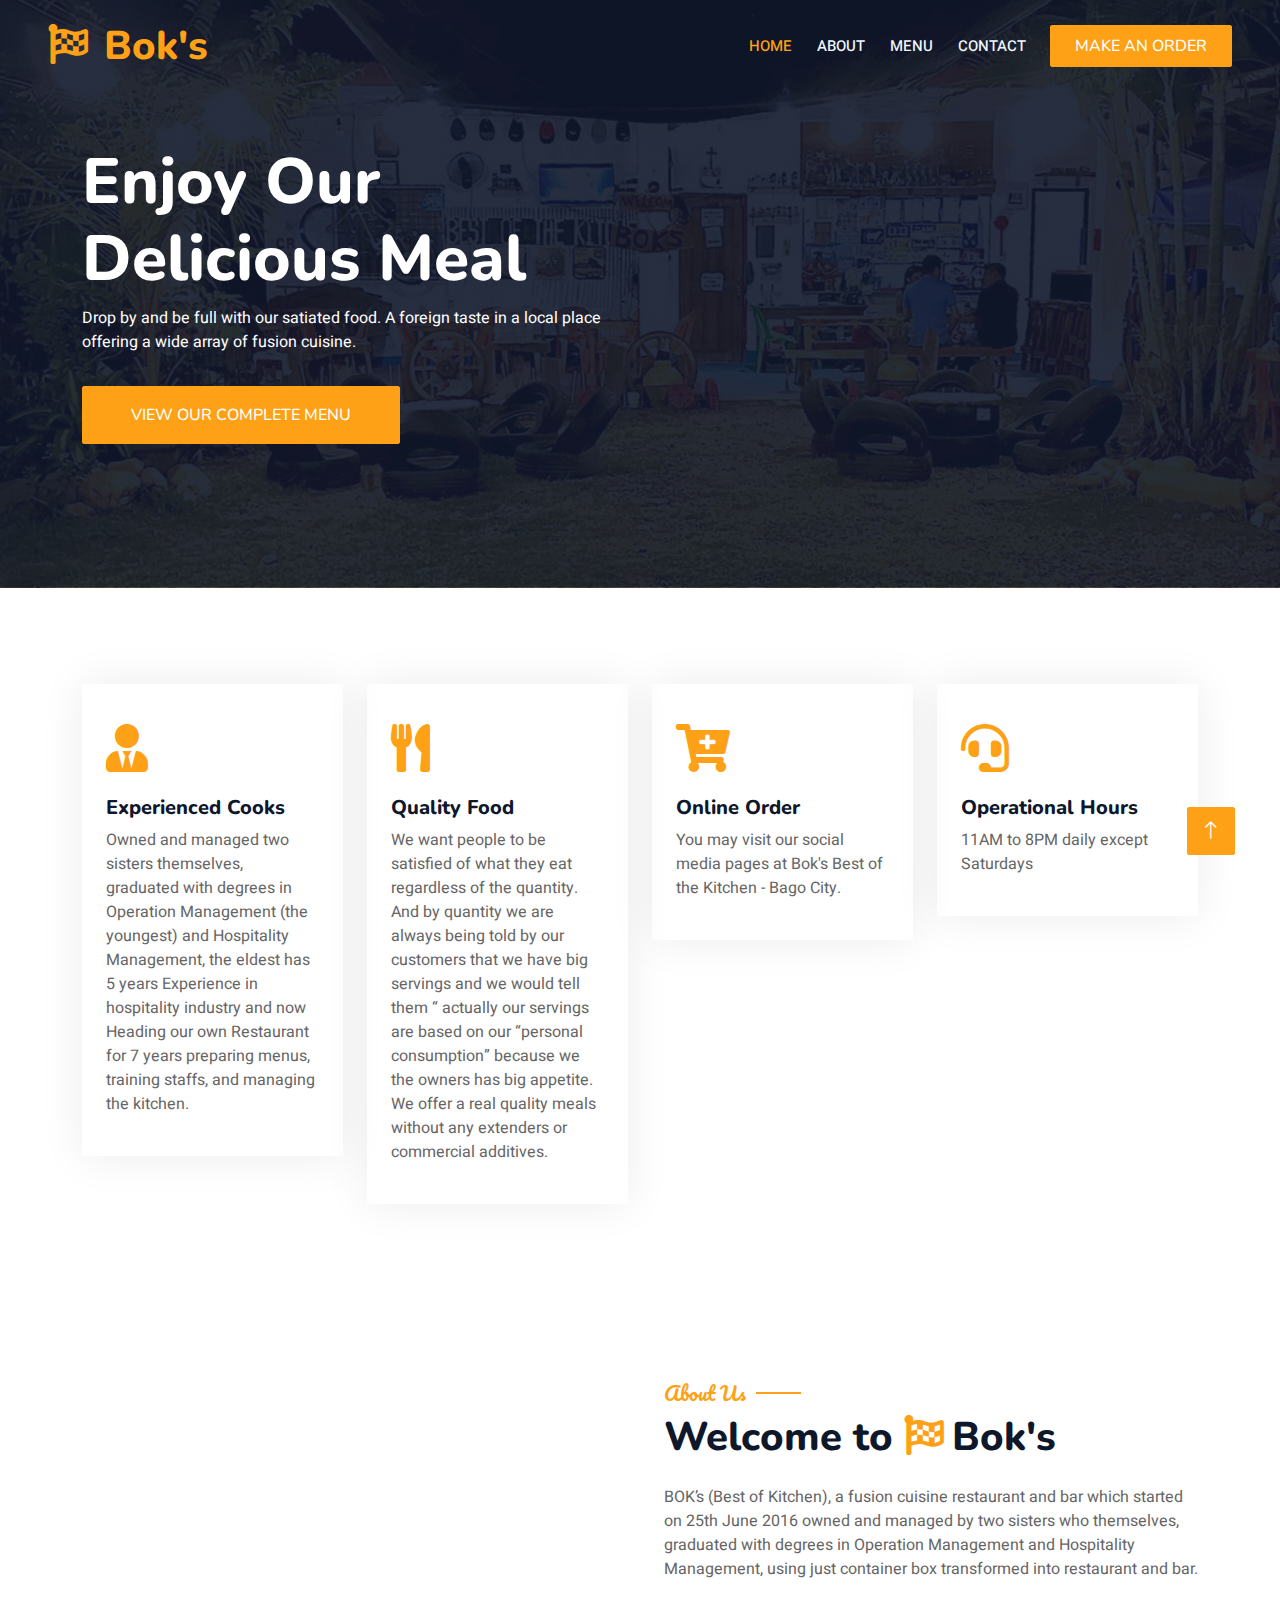
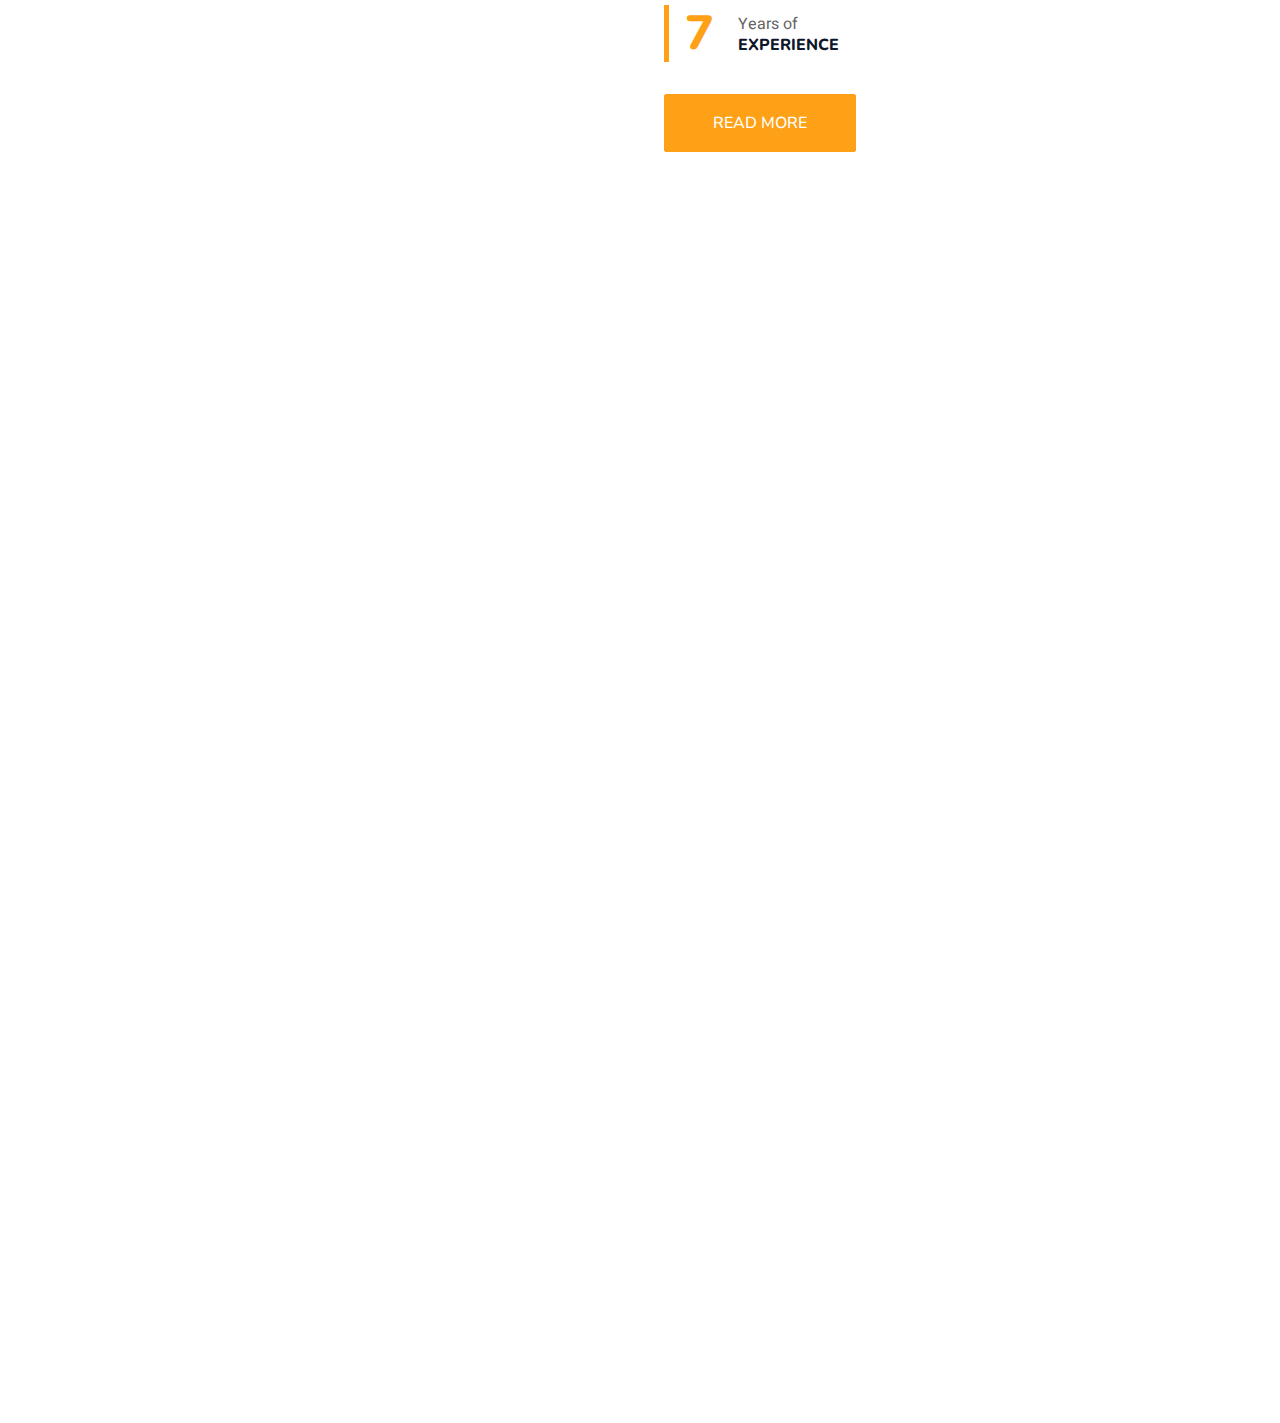
<file: index.html>
<!DOCTYPE html>
<html lang="en">

<head>
    <meta charset="utf-8">
    <title>Bok's - Best of the Kitchen Fusion Cuisine</title>
    <meta content="width=device-width, initial-scale=1.0" name="viewport">
    <meta content="" name="keywords">
    <meta content="" name="description">

    <!-- Favicon -->
    <link href="img/favicon.ico" rel="icon">

    <!-- Google Web Fonts -->
    <link rel="preconnect" href="https://fonts.googleapis.com">
    <link rel="preconnect" href="https://fonts.gstatic.com" crossorigin>
    <link href="https://fonts.googleapis.com/css2?family=Heebo:wght@400;500;600&family=Nunito:wght@600;700;800&family=Pacifico&display=swap" rel="stylesheet">

    <!-- Icon Font Stylesheet -->
    <link href="https://cdnjs.cloudflare.com/ajax/libs/font-awesome/5.10.0/css/all.min.css" rel="stylesheet">
    <link href="https://cdn.jsdelivr.net/npm/bootstrap-icons@1.4.1/font/bootstrap-icons.css" rel="stylesheet">

    <!-- Libraries Stylesheet -->
    <link href="lib/animate/animate.min.css" rel="stylesheet">
    <link href="lib/owlcarousel/assets/owl.carousel.min.css" rel="stylesheet">
    <link href="lib/tempusdominus/css/tempusdominus-bootstrap-4.min.css" rel="stylesheet" />

    <!-- Customized Bootstrap Stylesheet -->
    <link href="css/bootstrap.min.css" rel="stylesheet">

    <!-- Template Stylesheet -->
    <link href="css/style.css" rel="stylesheet">
</head>

<body>
    <div class="container-xxl bg-white p-0">
        <!-- Spinner Start -->
        <div id="spinner" class="show bg-white position-fixed translate-middle w-100 vh-100 top-50 start-50 d-flex align-items-center justify-content-center">
            <div class="spinner-border text-primary" style="width: 3rem; height: 3rem;" role="status">
                <span class="sr-only">Loading...</span>
            </div>
        </div>
        <!-- Spinner End -->

        <!-- Navbar & Hero Start -->
        <div class="container-xxl position-relative p-0">
            <nav class="navbar navbar-expand-lg navbar-dark bg-dark px-4 px-lg-5 py-3 py-lg-0">
                <a href="index.html" class="navbar-brand p-0">
                    <h1 class="text-primary m-0"><i class="fa fa-flag-checkered me-3"></i>Bok's</h1>
                    <!-- <img src="img/logo.png" alt="Logo"> -->
                </a>
                <button class="navbar-toggler" type="button" data-bs-toggle="collapse" data-bs-target="#navbarCollapse">
                    <span class="fa fa-bars"></span>
                </button>
                <div class="collapse navbar-collapse" id="navbarCollapse">
                    <div class="navbar-nav ms-auto py-0 pe-4">
                        <a href="index.html" class="nav-item nav-link active">Home</a>
                        <a href="about.html" class="nav-item nav-link">About</a>
                        <a href="menu.html" class="nav-item nav-link">Menu</a>
                        <a href="contact.html" class="nav-item nav-link">Contact</a>
                    </div>
                    <a href="booking.html" class="btn btn-primary py-2 px-4">Make an Order</a>
                </div>
            </nav>

            <div class="container-xxl py-5 bg-dark hero-header mb-5">
                <div class="container my-5 py-5">
                    <div class="row align-items-center g-5">
                        <div class="col-lg-6 text-center text-lg-start">
                            <h1 class="display-3 text-white animated slideInLeft">Enjoy Our<br>Delicious Meal</h1>
                            <p class="text-white animated slideInLeft mb-4 pb-2">Drop by and be full with our satiated food. A foreign taste in a local place offering a wide array of fusion cuisine.</p>
                            <a href="menu.html" class="btn btn-primary py-sm-3 px-sm-5 me-3 animated slideInLeft">View Our Complete Menu</a>
                        </div>
                        <!-- <div class="col-lg-6 text-center text-lg-end overflow-hidden">
                            <img class="img-fluid" src="img/hero.png" alt="">
                        </div> -->
                    </div>
                </div>
            </div>
        </div>
        <!-- Navbar & Hero End -->


        <!-- Service Start -->
        <div class="container-xxl py-5">
            <div class="container">
                <div class="row g-4">
                    <div class="col-lg-3 col-sm-6 wow fadeInUp" data-wow-delay="0.1s">
                        <div class="service-item rounded pt-3">
                            <div class="p-4">
                                <i class="fa fa-3x fa-user-tie text-primary mb-4"></i>
                                <h5>Experienced Cooks</h5>
                                <p>Owned and managed two sisters themselves, graduated with degrees in Operation Management (the youngest) and Hospitality Management, the eldest has 5 years Experience in hospitality industry and now Heading our own Restaurant for 7 years preparing menus, training staffs, and managing the kitchen.</p>
                            </div>
                        </div>
                    </div>
                    <div class="col-lg-3 col-sm-6 wow fadeInUp" data-wow-delay="0.3s">
                        <div class="service-item rounded pt-3">
                            <div class="p-4">
                                <i class="fa fa-3x fa-utensils text-primary mb-4"></i>
                                <h5>Quality Food</h5>
                                <p>We want people to be satisfied of what they eat regardless of the quantity. And by quantity we are always being told by our customers that we have big servings and we would tell them “ actually our servings are based on our “personal consumption” because we the owners has big appetite. We offer a real quality meals without any extenders or commercial additives.</p>
                            </div>
                        </div>
                    </div>
                    <div class="col-lg-3 col-sm-6 wow fadeInUp" data-wow-delay="0.5s">
                        <div class="service-item rounded pt-3">
                            <div class="p-4">
                                <i class="fa fa-3x fa-cart-plus text-primary mb-4"></i>
                                <h5>Online Order</h5>
                                <p>You may visit our social media pages at Bok's Best of the Kitchen - Bago City.</p>
                            </div>
                        </div>
                    </div>
                    <div class="col-lg-3 col-sm-6 wow fadeInUp" data-wow-delay="0.7s">
                        <div class="service-item rounded pt-3">
                            <div class="p-4">
                                <i class="fa fa-3x fa-headset text-primary mb-4"></i>
                                <h5>Operational Hours</h5>
                                <p>11AM to 8PM daily except Saturdays</p>
                            </div>
                        </div>
                    </div>
                </div>
            </div>
        </div>
        <!-- Service End -->


        <!-- About Start -->
        <div class="container-xxl py-5">
            <div class="container">
                <div class="row g-5 align-items-center">
                    <div class="col-lg-6">
                        <div class="row g-3">
                            <div class="col-6 text-start">
                                <img class="img-fluid rounded w-100 wow zoomIn" data-wow-delay="0.1s" src="img/boks-about-1.jpg">
                            </div>
                            <div class="col-6 text-start">
                                <img class="img-fluid rounded w-75 wow zoomIn" data-wow-delay="0.3s" src="img/boks-about-2.jpg" style="margin-top: 25%;">
                            </div>
                            <div class="col-6 text-end">
                                <img class="img-fluid rounded w-75 wow zoomIn" data-wow-delay="0.5s" src="img/boks-about-3.jpg">
                            </div>
                            <div class="col-6 text-end">
                                <img class="img-fluid rounded w-100 wow zoomIn" data-wow-delay="0.7s" src="img/boks-about-4.jpg">
                            </div>
                        </div>
                    </div>
                    <div class="col-lg-6">
                        <h5 class="section-title ff-secondary text-start text-primary fw-normal">About Us</h5>
                        <h1 class="mb-4">Welcome to <i class="fa fa-flag-checkered text-primary me-2"></i>Bok's</h1>
                        <p class="mb-4">BOK’s (Best of Kitchen), a fusion cuisine restaurant and bar which started on 25th June 2016 owned and managed by two sisters who themselves, graduated with degrees in Operation Management and Hospitality Management, using just container box transformed into restaurant and bar.</p>
                        <div class="row g-4 mb-4">
                            <div class="col-sm-6">
                                <div class="d-flex align-items-center border-start border-5 border-primary px-3">
                                    <h1 class="flex-shrink-0 display-5 text-primary mb-0" data-toggle="counter-up">7</h1>
                                    <div class="ps-4">
                                        <p class="mb-0">Years of</p>
                                        <h6 class="text-uppercase mb-0">Experience</h6>
                                    </div>
                                </div>
                            </div>
                            <!-- <div class="col-sm-6">
                                <div class="d-flex align-items-center border-start border-5 border-primary px-3">
                                    <h1 class="flex-shrink-0 display-5 text-primary mb-0" data-toggle="counter-up">50</h1>
                                    <div class="ps-4">
                                        <p class="mb-0">Popular</p>
                                        <h6 class="text-uppercase mb-0">Experienced Cooks</h6>
                                    </div>
                                </div>
                            </div> -->
                        </div>
                        <a class="btn btn-primary py-3 px-5 mt-2" href="about.html">Read More</a>
                    </div>
                </div>
            </div>
        </div>
        <!-- About End -->


        <!-- Menu Start -->
        
        <!-- Menu End -->


        <!-- Reservation Start -->
        
        <!-- Reservation Start -->


        <!-- Team Start -->
        
        <!-- Team End -->


        <!-- Testimonial Start -->
        <div class="container-xxl py-5 wow fadeInUp" data-wow-delay="0.1s">
            <div class="container">
                <div class="text-center">
                    <h5 class="section-title ff-secondary text-center text-primary fw-normal">Testimonial</h5>
                    <h1 class="mb-5">Our Customers Say!!!</h1>
                </div>
                <div class="owl-carousel testimonial-carousel">
                    <div class="testimonial-item bg-transparent border rounded p-4">
                        <i class="fa fa-quote-left fa-2x text-primary mb-3"></i>
                        <p>Best tasting food around the city. Price and serving ate comparable to most cafes and restaurants but they have better service and cozier place. Nice and friendly staff and overall comfortable to dine or stay at. Must-try is their rosemary chicken or backribs serving!</p>
                        <!-- <div class="d-flex align-items-center">
                            <img class="img-fluid flex-shrink-0 rounded-circle" src="img/testimonial-1.jpg" style="width: 50px; height: 50px;">
                            <div class="ps-3">
                                <h5 class="mb-1">Jade Bryan Jardinico</h5>
                                <small>Local Guide</small>
                            </div>
                        </div> -->
                    </div>
                    <div class="testimonial-item bg-transparent border rounded p-4">
                        <i class="fa fa-quote-left fa-2x text-primary mb-3"></i>
                        <p>really living up to its name "THE BEST OF THE KITCHEN FUSION CUISINE" in bago city - THE BEST! a must-visit and must-try dining place 👍👍👍HIGHLY RECOMMENDED!</p>
                        <!-- <div class="d-flex align-items-center">
                            <img class="img-fluid flex-shrink-0 rounded-circle" src="img/testimonial-2.jpg" style="width: 50px; height: 50px;">
                            <div class="ps-3">
                                <h5 class="mb-1">Edwin Villegas de Nicolas</h5>
                                <small>Local Guide</small>
                            </div>
                        </div> -->
                    </div>
                    <div class="testimonial-item bg-transparent border rounded p-4">
                        <i class="fa fa-quote-left fa-2x text-primary mb-3"></i>
                        <p>Cozy atmosphere.</p>
                        <!-- <div class="d-flex align-items-center">
                            <img class="img-fluid flex-shrink-0 rounded-circle" src="img/testimonial-3.jpg" style="width: 50px; height: 50px;">
                            <div class="ps-3">
                                <h5 class="mb-1">Mad Cow</h5>
                                <small>Local Guide</small>
                            </div>
                        </div> -->
                    </div>
                    <div class="testimonial-item bg-transparent border rounded p-4">
                        <i class="fa fa-quote-left fa-2x text-primary mb-3"></i>
                        <p>They make good quality food and their customers service is great. I highly recommend you try their food if you are ever around Bago City!</p>
                        <!-- <div class="d-flex align-items-center">
                            <img class="img-fluid flex-shrink-0 rounded-circle" src="img/testimonial-4.jpg" style="width: 50px; height: 50px;">
                            <div class="ps-3">
                                <h5 class="mb-1">Keren Legaspi</h5>
                                <small>Profession</small>
                            </div>
                        </div> -->
                    </div>
                </div>
            </div>
        </div>
        <!-- Testimonial End -->
        

        <!-- Footer Start -->
        <div class="container-fluid bg-dark text-light footer pt-5 mt-5 wow fadeIn" data-wow-delay="0.1s">
            <div class="container py-5">
                <div class="row g-5">
                    <div class="col-lg-3 col-md-6">
                        <h4 class="section-title ff-secondary text-start text-primary fw-normal mb-4">Links</h4>
                        <a class="btn btn-link" href="about.html">About Us</a>
                        <a class="btn btn-link" href="contact.html">Contact Us</a>
                    </div>
                    <div class="col-lg-3 col-md-6">
                        <h4 class="section-title ff-secondary text-start text-primary fw-normal mb-4">Contact</h4>
                        <p class="mb-2"><i class="fa fa-map-marker-alt me-3"></i>Sta. Catalina Subdivision. Ph. 3, Brgy, Bago City, Negros Occidental</p>
                        <p class="mb-2"><i class="fa fa-phone-alt me-3"></i>0917 310 1033</p>
                        <p class="mb-2"><i class="fa fa-envelope me-3"></i>boksbestofthekitchenbagocity19@gmail.com</p>
                        <div class="d-flex pt-2">
                            <!-- <a class="btn btn-outline-light btn-social" href=""><i class="fab fa-twitter"></i></a> -->
                            <a class="btn btn-outline-light btn-social" href="https://www.facebook.com/boksbestofthekitchenbagocity?mibextid=LQQJ4d"><i class="fab fa-facebook-f"></i></a>
                            <!-- <a class="btn btn-outline-light btn-social" href=""><i class="fab fa-youtube"></i></a> -->
                            <!-- <a class="btn btn-outline-light btn-social" href=""><i class="fab fa-linkedin-in"></i></a> -->
                            <a class="btn btn-outline-light btn-social" href="https://www.instagram.com/boksbestofthekitchenbagocity19/"><i class="fab fa-instagram"></i></a>
                        </div>
                    </div>
                    <div class="col-lg-3 col-md-6">
                        <h4 class="section-title ff-secondary text-start text-primary fw-normal mb-4">Opening</h4>
                        <h5 class="text-light fw-normal">Daily except Saturdays</h5>
                        <p>11AM - 8PM</p>
                        <h5 class="text-light fw-normal">Saturday</h5>
                        <p>Closed</p>
                    </div>
                    <!-- <div class="col-lg-3 col-md-6">
                        <h4 class="section-title ff-secondary text-start text-primary fw-normal mb-4">Newsletter</h4>
                        <p>Dolor amet sit justo amet elitr clita ipsum elitr est.</p>
                        <div class="position-relative mx-auto" style="max-width: 400px;">
                            <input class="form-control border-primary w-100 py-3 ps-4 pe-5" type="text" placeholder="Your email">
                            <button type="button" class="btn btn-primary py-2 position-absolute top-0 end-0 mt-2 me-2">SignUp</button>
                        </div>
                    </div> -->
                </div>
            </div>
            <div class="container">
                <div class="copyright">
                    <div class="row">
                        <div class="col-md-6 text-center text-md-start mb-3 mb-md-0">
                            &copy; <a class="border-bottom" href="#">Bok's - Best of the Kitchen Fusion Cuisine</a>, All Right Reserved. 
							
							<!--/*** This template is free as long as you keep the footer author’s credit link/attribution link/backlink. If you'd like to use the template without the footer author’s credit link/attribution link/backlink, you can purchase the Credit Removal License from "https://htmlcodex.com/credit-removal". Thank you for your support. ***/-->
							Designed By <a class="border-bottom" href="https://htmlcodex.com">HTML Codex</a><br><br>
                            Distributed By <a class="border-bottom" href="https://themewagon.com" target="_blank">ThemeWagon</a>
                        </div>
                        <!-- <div class="col-md-6 text-center text-md-end">
                            <div class="footer-menu">
                                <a href="">Home</a>
                                <a href="">Cookies</a>
                                <a href="">Help</a>
                                <a href="">FQAs</a>
                            </div>
                        </div> -->
                    </div>
                </div>
            </div>
        </div>
        <!-- Footer End -->


        <!-- Back to Top -->
        <a href="#" class="btn btn-lg btn-primary btn-lg-square back-to-top"><i class="bi bi-arrow-up"></i></a>
    </div>

    <!-- JavaScript Libraries -->
    <script src="https://code.jquery.com/jquery-3.4.1.min.js"></script>
    <script src="https://cdn.jsdelivr.net/npm/bootstrap@5.0.0/dist/js/bootstrap.bundle.min.js"></script>
    <script src="lib/wow/wow.min.js"></script>
    <script src="lib/easing/easing.min.js"></script>
    <script src="lib/waypoints/waypoints.min.js"></script>
    <script src="lib/counterup/counterup.min.js"></script>
    <script src="lib/owlcarousel/owl.carousel.min.js"></script>
    <script src="lib/tempusdominus/js/moment.min.js"></script>
    <script src="lib/tempusdominus/js/moment-timezone.min.js"></script>
    <script src="lib/tempusdominus/js/tempusdominus-bootstrap-4.min.js"></script>

    <!-- Template Javascript -->
    <script src="js/main.js"></script>
</body>

</html>
</file>
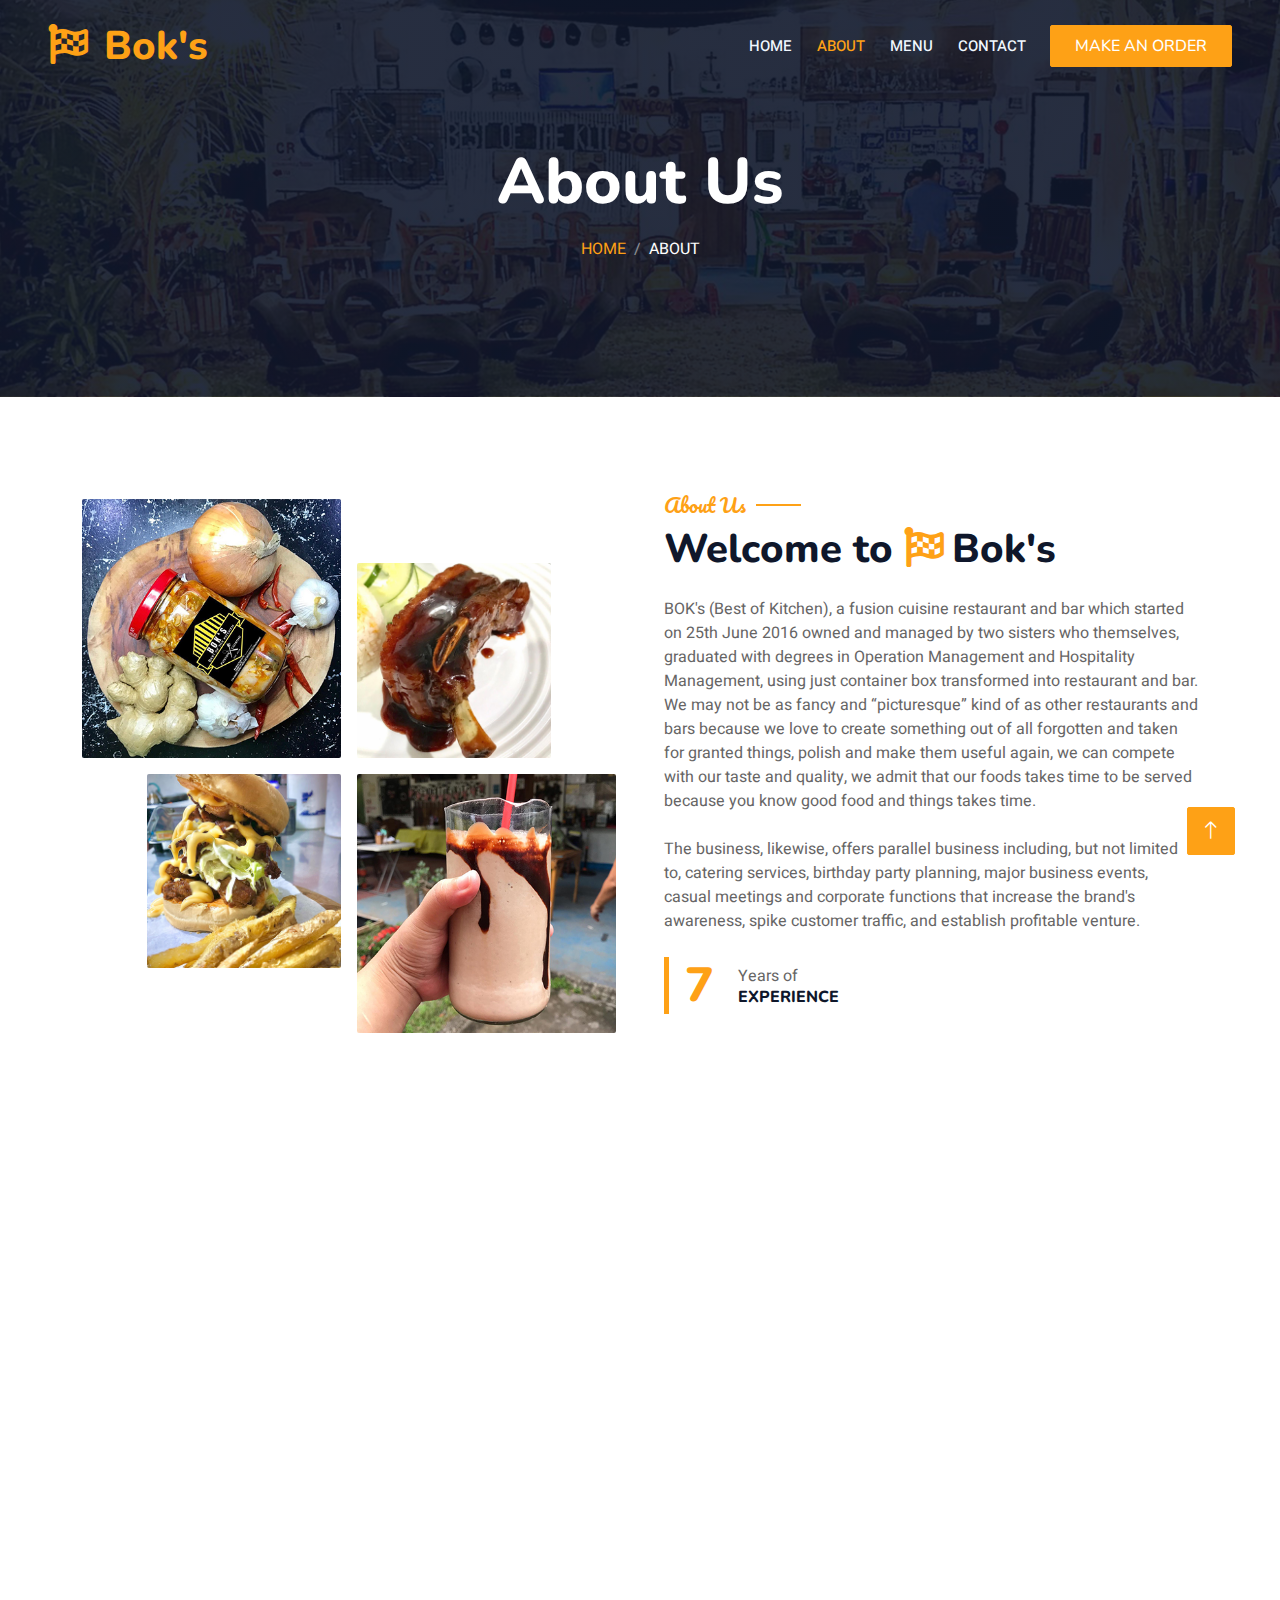
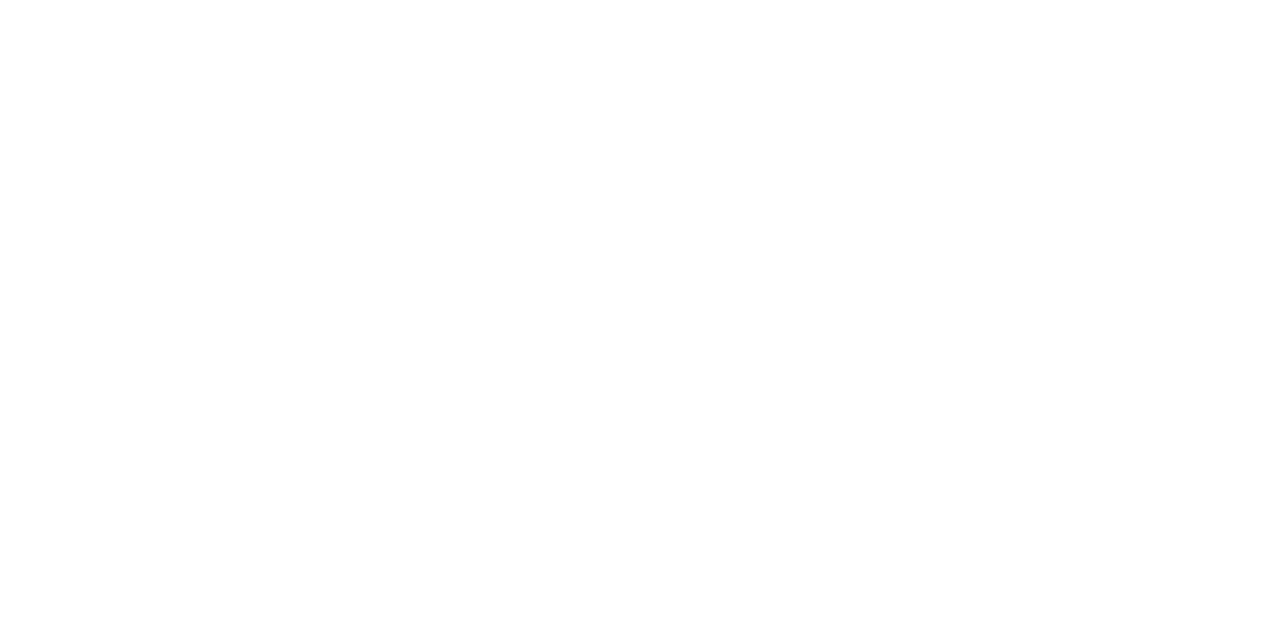
<file: about.html>
<!DOCTYPE html>
<html lang="en">

<head>
    <meta charset="utf-8">
    <title>Bok's - Best of the Kitchen Fusion Cuisine</title>
    <meta content="width=device-width, initial-scale=1.0" name="viewport">
    <meta content="" name="keywords">
    <meta content="" name="description">

    <!-- Favicon -->
    <link href="img/favicon.ico" rel="icon">

    <!-- Google Web Fonts -->
    <link rel="preconnect" href="https://fonts.googleapis.com">
    <link rel="preconnect" href="https://fonts.gstatic.com" crossorigin>
    <link href="https://fonts.googleapis.com/css2?family=Heebo:wght@400;500;600&family=Nunito:wght@600;700;800&family=Pacifico&display=swap" rel="stylesheet">

    <!-- Icon Font Stylesheet -->
    <link href="https://cdnjs.cloudflare.com/ajax/libs/font-awesome/5.10.0/css/all.min.css" rel="stylesheet">
    <link href="https://cdn.jsdelivr.net/npm/bootstrap-icons@1.4.1/font/bootstrap-icons.css" rel="stylesheet">

    <!-- Libraries Stylesheet -->
    <link href="lib/animate/animate.min.css" rel="stylesheet">
    <link href="lib/owlcarousel/assets/owl.carousel.min.css" rel="stylesheet">
    <link href="lib/tempusdominus/css/tempusdominus-bootstrap-4.min.css" rel="stylesheet" />

    <!-- Customized Bootstrap Stylesheet -->
    <link href="css/bootstrap.min.css" rel="stylesheet">

    <!-- Template Stylesheet -->
    <link href="css/style.css" rel="stylesheet">
</head>

<body>
    <div class="container-xxl bg-white p-0">
        <!-- Spinner Start -->
        <div id="spinner" class="show bg-white position-fixed translate-middle w-100 vh-100 top-50 start-50 d-flex align-items-center justify-content-center">
            <div class="spinner-border text-primary" style="width: 3rem; height: 3rem;" role="status">
                <span class="sr-only">Loading...</span>
            </div>
        </div>
        <!-- Spinner End -->


        <!-- Navbar & Hero Start -->
        <div class="container-xxl position-relative p-0">
            <nav class="navbar navbar-expand-lg navbar-dark bg-dark px-4 px-lg-5 py-3 py-lg-0">
                <a href="index.html" class="navbar-brand p-0">
                    <h1 class="text-primary m-0"><i class="fa fa-flag-checkered me-3"></i>Bok's</h1>
                    <!-- <img src="img/logo.png" alt="Logo"> -->
                </a>
                <button class="navbar-toggler" type="button" data-bs-toggle="collapse" data-bs-target="#navbarCollapse">
                    <span class="fa fa-bars"></span>
                </button>
                <div class="collapse navbar-collapse" id="navbarCollapse">
                    <div class="navbar-nav ms-auto py-0 pe-4">
                        <a href="index.html" class="nav-item nav-link">Home</a>
                        <a href="about.html" class="nav-item nav-link active">About</a>
                        <a href="menu.html" class="nav-item nav-link">Menu</a>
                        <a href="contact.html" class="nav-item nav-link">Contact</a>
                    </div>
                    <a href="booking.html" class="btn btn-primary py-2 px-4">Make an Order</a>
                </div>
            </nav>

            <div class="container-xxl py-5 bg-dark hero-header mb-5">
                <div class="container text-center my-5 pt-5 pb-4">
                    <h1 class="display-3 text-white mb-3 animated slideInDown">About Us</h1>
                    <nav aria-label="breadcrumb">
                        <ol class="breadcrumb justify-content-center text-uppercase">
                            <li class="breadcrumb-item"><a href="index.html">Home</a></li>
                            <!-- <li class="breadcrumb-item"><a href="#">Pages</a></li> -->
                            <li class="breadcrumb-item text-white active" aria-current="page">About</li>
                        </ol>
                    </nav>
                </div>
            </div>
        </div>
        <!-- Navbar & Hero End -->


        <!-- About Start -->
        <div class="container-xxl py-5">
            <div class="container">
                <div class="row g-5 align-items-center">
                    <div class="col-lg-6">
                        <div class="row g-3">
                            <div class="col-6 text-start">
                                <img class="img-fluid rounded w-100 wow zoomIn" data-wow-delay="0.1s" src="img/boks-about-4.jpg">
                            </div>
                            <div class="col-6 text-start">
                                <img class="img-fluid rounded w-75 wow zoomIn" data-wow-delay="0.3s" src="img/boks-about-3.jpg" style="margin-top: 25%;">
                            </div>
                            <div class="col-6 text-end">
                                <img class="img-fluid rounded w-75 wow zoomIn" data-wow-delay="0.5s" src="img/boks-about-1.jpg">
                            </div>
                            <div class="col-6 text-end">
                                <img class="img-fluid rounded w-100 wow zoomIn" data-wow-delay="0.7s" src="img/boks-about-2.jpg">
                            </div>
                        </div>
                    </div>
                    <div class="col-lg-6">
                        <h5 class="section-title ff-secondary text-start text-primary fw-normal">About Us</h5>
                        <h1 class="mb-4">Welcome to <i class="fa fa-flag-checkered text-primary me-2"></i>Bok's</h1>
                        <p class="mb-4">BOK's (Best of Kitchen), a fusion cuisine restaurant and bar which started on
                            25th June 2016 owned and managed by two sisters who themselves, graduated with
                            degrees in Operation Management and Hospitality Management, using just container box
                            transformed into restaurant and bar. We may not be as fancy and “picturesque” kind of
                            as other restaurants and bars because we love to create something out of all forgotten
                            and taken for granted things, polish and make them useful again, we can compete with
                            our taste and quality, we admit that our foods takes time to be served because you know
                            good food and things takes time.</p>
                        <p class="mb-4">The business, likewise, offers parallel business including, but not limited to, catering
                            services, birthday party planning, major business events, casual meetings and corporate
                            functions that increase the brand's awareness, spike customer traffic, and establish
                            profitable venture.</p>
                        <div class="row g-4 mb-4">
                            <div class="col-sm-6">
                                <div class="d-flex align-items-center border-start border-5 border-primary px-3">
                                    <h1 class="flex-shrink-0 display-5 text-primary mb-0" data-toggle="counter-up">7</h1>
                                    <div class="ps-4">
                                        <p class="mb-0">Years of</p>
                                        <h6 class="text-uppercase mb-0">Experience</h6>
                                    </div>
                                </div>
                            </div>
                            <!-- <div class="col-sm-6">
                                <div class="d-flex align-items-center border-start border-5 border-primary px-3">
                                    <h1 class="flex-shrink-0 display-5 text-primary mb-0" data-toggle="counter-up">50</h1>
                                    <div class="ps-4">
                                        <p class="mb-0">Popular</p>
                                        <h6 class="text-uppercase mb-0">Master Chefs</h6>
                                    </div>
                                </div>
                            </div> -->
                        </div>
                    </div>
                </div>
            </div>
        </div>
        <!-- About End -->


        <!-- Team Start -->
        <div class="container-xxl pt-5 pb-3">
            <div class="container">
                <div class="text-center wow fadeInUp" data-wow-delay="0.1s">
                    <h5 class="section-title ff-secondary text-center text-primary fw-normal">Team Members</h5>
                    <h1 class="mb-5">Our Experienced Cooks</h1>
                </div>
                <div class="row g-4">
                    <div class="col-lg-3 col-md-6 wow fadeInUp" data-wow-delay="0.1s">
                        <div class="team-item text-center rounded overflow-hidden">
                            <div class="rounded-circle overflow-hidden m-4">
                                <img class="img-fluid" src="img/boks-team-1.jpg" alt="">
                            </div>
                            <h5 class="mb-0">Jennifer Lorraine</h5>
                            <small>Owner/Cook</small>
                            <div class="d-flex justify-content-center mt-3">
                                <a class="btn btn-square btn-primary mx-1" href="https://www.facebook.com/lorraine.hechanova"><i class="fab fa-facebook-f"></i></a>
                                <!-- <a class="btn btn-square btn-primary mx-1" href=""><i class="fab fa-twitter"></i></a>
                                <a class="btn btn-square btn-primary mx-1" href=""><i class="fab fa-instagram"></i></a> -->
                            </div>
                        </div>
                    </div>
                    <div class="col-lg-3 col-md-6 wow fadeInUp" data-wow-delay="0.3s">
                        <div class="team-item text-center rounded overflow-hidden">
                            <div class="rounded-circle overflow-hidden m-4">
                                <img class="img-fluid" src="img/boks-team-2.jpg" alt="">
                            </div>
                            <h5 class="mb-0">Tracy Kate</h5>
                            <small>Owner/Cook</small>
                            <div class="d-flex justify-content-center mt-3">
                                <a class="btn btn-square btn-primary mx-1" href="https://www.facebook.com/traxeekate"><i class="fab fa-facebook-f"></i></a>
                                <!-- <a class="btn btn-square btn-primary mx-1" href=""><i class="fab fa-twitter"></i></a>
                                <a class="btn btn-square btn-primary mx-1" href=""><i class="fab fa-instagram"></i></a> -->
                            </div>
                        </div>
                    </div>
                </div>
            </div>
        </div>
        <!-- Team End -->
        

        <!-- Footer Start -->
        <div class="container-fluid bg-dark text-light footer pt-5 mt-5 wow fadeIn" data-wow-delay="0.1s">
            <div class="container py-5">
                <div class="row g-5">
                    <div class="col-lg-3 col-md-6">
                        <h4 class="section-title ff-secondary text-start text-primary fw-normal mb-4">Links</h4>
                        <a class="btn btn-link" href="about.html">About Us</a>
                        <a class="btn btn-link" href="contact.html">Contact Us</a>
                    </div>
                    <div class="col-lg-3 col-md-6">
                        <h4 class="section-title ff-secondary text-start text-primary fw-normal mb-4">Contact</h4>
                        <p class="mb-2"><i class="fa fa-map-marker-alt me-3"></i>Sta. Catalina Subdivision. Ph. 3, Brgy, Bago City, Negros Occidental</p>
                        <p class="mb-2"><i class="fa fa-phone-alt me-3"></i>0917 310 1033</p>
                        <p class="mb-2"><i class="fa fa-envelope me-3"></i>boksbestofthekitchenbagocity19@gmail.com</p>
                        <div class="d-flex pt-2">
                            <!-- <a class="btn btn-outline-light btn-social" href=""><i class="fab fa-twitter"></i></a> -->
                            <a class="btn btn-outline-light btn-social" href="https://www.facebook.com/boksbestofthekitchenbagocity?mibextid=LQQJ4d"><i class="fab fa-facebook-f"></i></a>
                            <!-- <a class="btn btn-outline-light btn-social" href=""><i class="fab fa-youtube"></i></a> -->
                            <!-- <a class="btn btn-outline-light btn-social" href=""><i class="fab fa-linkedin-in"></i></a> -->
                            <a class="btn btn-outline-light btn-social" href="https://www.instagram.com/boksbestofthekitchenbagocity19/"><i class="fab fa-instagram"></i></a>
                        </div>
                    </div>
                    <div class="col-lg-3 col-md-6">
                        <h4 class="section-title ff-secondary text-start text-primary fw-normal mb-4">Opening</h4>
                        <h5 class="text-light fw-normal">Daily except Saturdays</h5>
                        <p>11AM - 8PM</p>
                        <h5 class="text-light fw-normal">Saturday</h5>
                        <p>Closed</p>
                    </div>
                    <!-- <div class="col-lg-3 col-md-6">
                        <h4 class="section-title ff-secondary text-start text-primary fw-normal mb-4">Newsletter</h4>
                        <p>Dolor amet sit justo amet elitr clita ipsum elitr est.</p>
                        <div class="position-relative mx-auto" style="max-width: 400px;">
                            <input class="form-control border-primary w-100 py-3 ps-4 pe-5" type="text" placeholder="Your email">
                            <button type="button" class="btn btn-primary py-2 position-absolute top-0 end-0 mt-2 me-2">SignUp</button>
                        </div>
                    </div> -->
                </div>
            </div>
            <div class="container">
                <div class="copyright">
                    <div class="row">
                        <div class="col-md-6 text-center text-md-start mb-3 mb-md-0">
                            &copy; <a class="border-bottom" href="#">Bok's - Best of the Kitchen Fusion Cuisine</a>, All Right Reserved. 
							
							<!--/*** This template is free as long as you keep the footer author’s credit link/attribution link/backlink. If you'd like to use the template without the footer author’s credit link/attribution link/backlink, you can purchase the Credit Removal License from "https://htmlcodex.com/credit-removal". Thank you for your support. ***/-->
							Designed By <a class="border-bottom" href="https://htmlcodex.com">HTML Codex</a><br><br>
                            Distributed By <a class="border-bottom" href="https://themewagon.com" target="_blank">ThemeWagon</a>
                        </div>
                        <!-- <div class="col-md-6 text-center text-md-end">
                            <div class="footer-menu">
                                <a href="">Home</a>
                                <a href="">Cookies</a>
                                <a href="">Help</a>
                                <a href="">FQAs</a>
                            </div>
                        </div> -->
                    </div>
                </div>
            </div>
        </div>
        <!-- Footer End -->


        <!-- Back to Top -->
        <a href="#" class="btn btn-lg btn-primary btn-lg-square back-to-top"><i class="bi bi-arrow-up"></i></a>
    </div>

    <!-- JavaScript Libraries -->
    <script src="https://code.jquery.com/jquery-3.4.1.min.js"></script>
    <script src="https://cdn.jsdelivr.net/npm/bootstrap@5.0.0/dist/js/bootstrap.bundle.min.js"></script>
    <script src="lib/wow/wow.min.js"></script>
    <script src="lib/easing/easing.min.js"></script>
    <script src="lib/waypoints/waypoints.min.js"></script>
    <script src="lib/counterup/counterup.min.js"></script>
    <script src="lib/owlcarousel/owl.carousel.min.js"></script>
    <script src="lib/tempusdominus/js/moment.min.js"></script>
    <script src="lib/tempusdominus/js/moment-timezone.min.js"></script>
    <script src="lib/tempusdominus/js/tempusdominus-bootstrap-4.min.js"></script>

    <!-- Template Javascript -->
    <script src="js/main.js"></script>
</body>

</html>
</file>
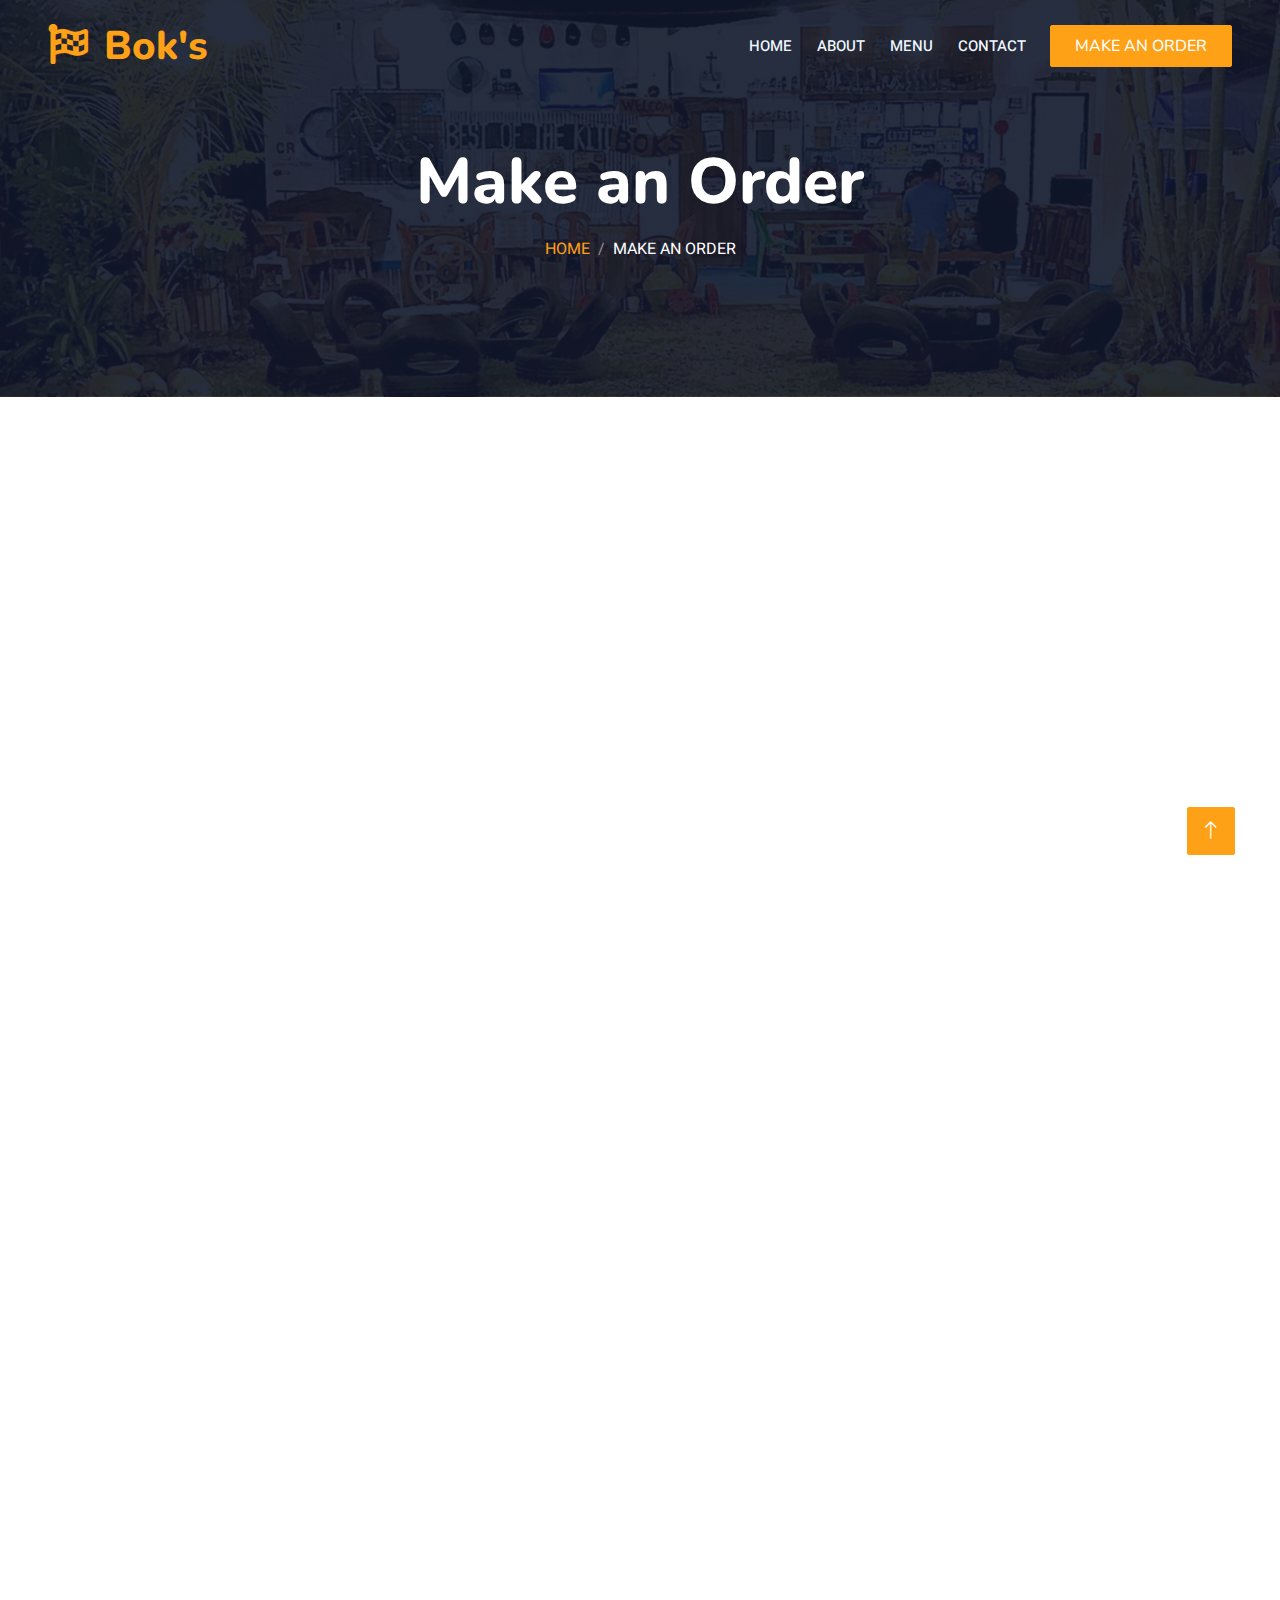
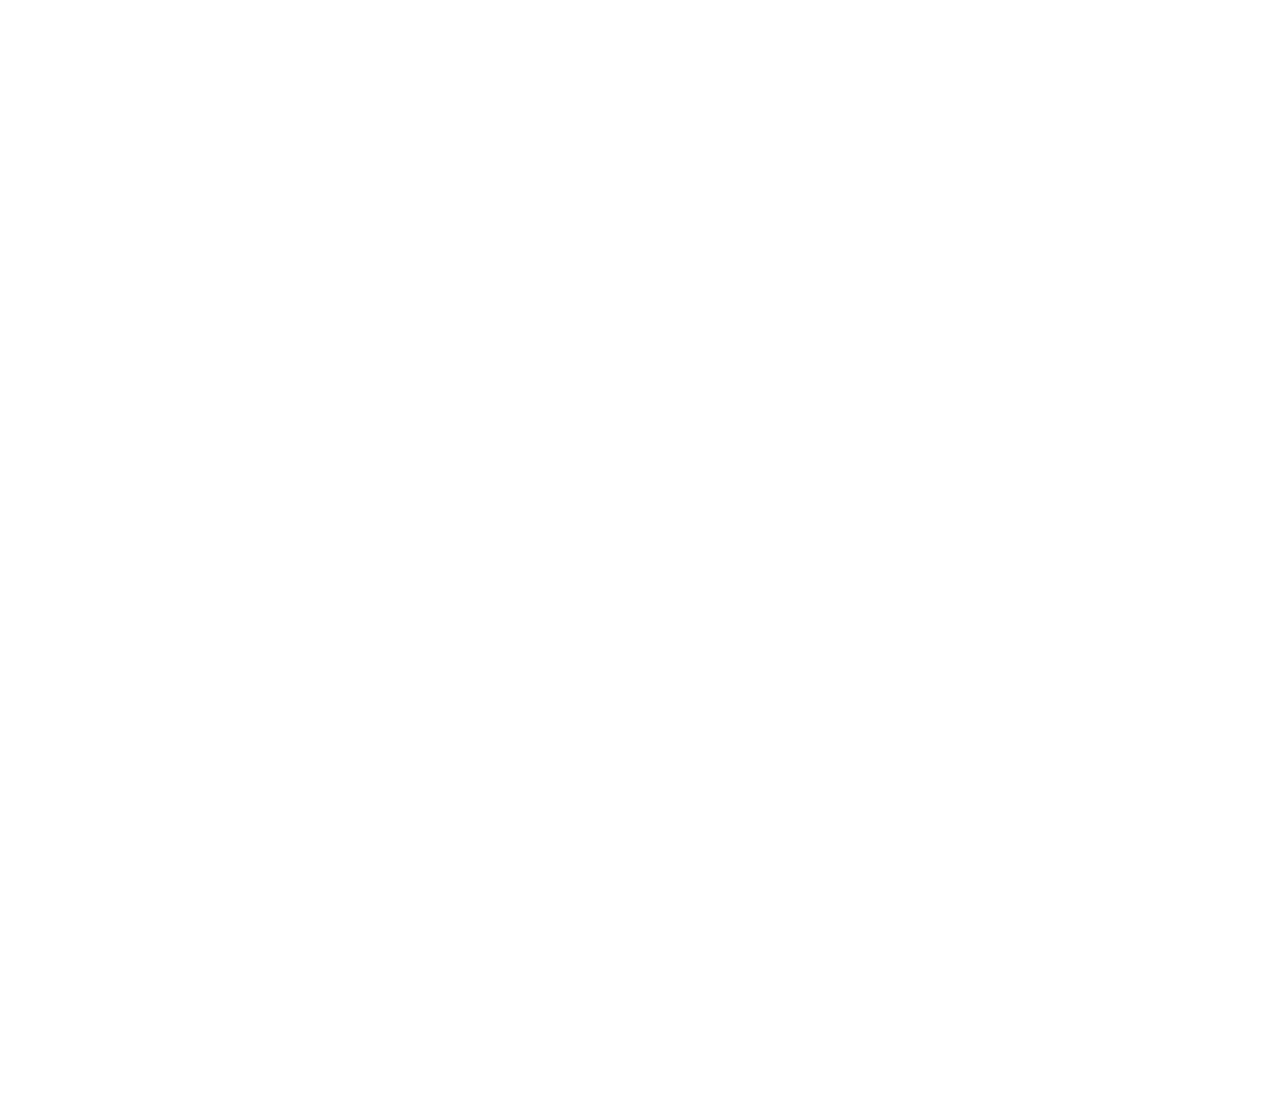
<file: booking.html>
<!DOCTYPE html>
<html lang="en">

<head>
    <meta charset="utf-8">
    <title>Bok's - Best of the Kitchen Fusion Cuisine</title>
    <meta content="width=device-width, initial-scale=1.0" name="viewport">
    <meta content="" name="keywords">
    <meta content="" name="description">

    <!-- Favicon -->
    <link href="img/favicon.ico" rel="icon">

    <!-- Google Web Fonts -->
    <link rel="preconnect" href="https://fonts.googleapis.com">
    <link rel="preconnect" href="https://fonts.gstatic.com" crossorigin>
    <link href="https://fonts.googleapis.com/css2?family=Heebo:wght@400;500;600&family=Nunito:wght@600;700;800&family=Pacifico&display=swap" rel="stylesheet">

    <!-- Icon Font Stylesheet -->
    <link href="https://cdnjs.cloudflare.com/ajax/libs/font-awesome/5.10.0/css/all.min.css" rel="stylesheet">
    <link href="https://cdn.jsdelivr.net/npm/bootstrap-icons@1.4.1/font/bootstrap-icons.css" rel="stylesheet">

    <!-- Libraries Stylesheet -->
    <link href="lib/animate/animate.min.css" rel="stylesheet">
    <link href="lib/owlcarousel/assets/owl.carousel.min.css" rel="stylesheet">
    <link href="lib/tempusdominus/css/tempusdominus-bootstrap-4.min.css" rel="stylesheet" />

    <!-- Customized Bootstrap Stylesheet -->
    <link href="css/bootstrap.min.css" rel="stylesheet">

    <!-- Template Stylesheet -->
    <link href="css/style.css" rel="stylesheet">
</head>

<body>
    <div class="container-xxl bg-white p-0">
        <!-- Spinner Start -->
        <div id="spinner" class="show bg-white position-fixed translate-middle w-100 vh-100 top-50 start-50 d-flex align-items-center justify-content-center">
            <div class="spinner-border text-primary" style="width: 3rem; height: 3rem;" role="status">
                <span class="sr-only">Loading...</span>
            </div>
        </div>
        <!-- Spinner End -->


        <!-- Navbar & Hero Start -->
        <div class="container-xxl position-relative p-0">
            <nav class="navbar navbar-expand-lg navbar-dark bg-dark px-4 px-lg-5 py-3 py-lg-0">
                <a href="index.html" class="navbar-brand p-0">
                    <h1 class="text-primary m-0"><i class="fa fa-flag-checkered me-3"></i>Bok's</h1>
                    <!-- <img src="img/logo.png" alt="Logo"> -->
                </a>
                <button class="navbar-toggler" type="button" data-bs-toggle="collapse" data-bs-target="#navbarCollapse">
                    <span class="fa fa-bars"></span>
                </button>
                <div class="collapse navbar-collapse" id="navbarCollapse">
                    <div class="navbar-nav ms-auto py-0 pe-4">
                        <a href="index.html" class="nav-item nav-link">Home</a>
                        <a href="about.html" class="nav-item nav-link">About</a>
                        <a href="menu.html" class="nav-item nav-link">Menu</a>
                        <a href="contact.html" class="nav-item nav-link">Contact</a>
                    </div>
                    <a href="booking.html" class="btn btn-primary py-2 px-4">Make an Order</a>
                </div>
            </nav>

            <div class="container-xxl py-5 bg-dark hero-header mb-5">
                <div class="container text-center my-5 pt-5 pb-4">
                    <h1 class="display-3 text-white mb-3 animated slideInDown">Make an Order</h1>
                    <nav aria-label="breadcrumb">
                        <ol class="breadcrumb justify-content-center text-uppercase">
                            <li class="breadcrumb-item"><a href="index.html">Home</a></li>
                            <!-- <li class="breadcrumb-item"><a href="#">Pages</a></li> -->
                            <li class="breadcrumb-item text-white active" aria-current="page">Make an Order</li>
                        </ol>
                    </nav>
                </div>
            </div>
        </div>
        <!-- Navbar & Hero End -->

        <!-- Service Start -->
        <div class="container-xxl py-5">
            <div class="container">
                <div class="row g-4">
                    <iframe src="https://docs.google.com/forms/d/e/1FAIpQLScOnrefdWoyXyHNTKbrZxoqTPQkZdO7he40dKkVUfOeJzWIpA/viewform?embedded=true" width="640" height="1579" frameborder="0" marginheight="0" marginwidth="0">Loading…</iframe>
                </div>
            </div>
        </div>
        <!-- Service End -->

    
        

        <!-- Footer Start -->
        <div class="container-fluid bg-dark text-light footer pt-5 mt-5 wow fadeIn" data-wow-delay="0.1s">
            <div class="container py-5">
                <div class="row g-5">
                    <div class="col-lg-3 col-md-6">
                        <h4 class="section-title ff-secondary text-start text-primary fw-normal mb-4">Links</h4>
                        <a class="btn btn-link" href="about.html">About Us</a>
                        <a class="btn btn-link" href="contact.html">Contact Us</a>
                    </div>
                    <div class="col-lg-3 col-md-6">
                        <h4 class="section-title ff-secondary text-start text-primary fw-normal mb-4">Contact</h4>
                        <p class="mb-2"><i class="fa fa-map-marker-alt me-3"></i>Sta. Catalina Subdivision. Ph. 3, Brgy, Bago City, Negros Occidental</p>
                        <p class="mb-2"><i class="fa fa-phone-alt me-3"></i>0917 310 1033</p>
                        <p class="mb-2"><i class="fa fa-envelope me-3"></i>boksbestofthekitchenbagocity19@gmail.com</p>
                        <div class="d-flex pt-2">
                            <!-- <a class="btn btn-outline-light btn-social" href=""><i class="fab fa-twitter"></i></a> -->
                            <a class="btn btn-outline-light btn-social" href="https://www.facebook.com/boksbestofthekitchenbagocity?mibextid=LQQJ4d"><i class="fab fa-facebook-f"></i></a>
                            <!-- <a class="btn btn-outline-light btn-social" href=""><i class="fab fa-youtube"></i></a> -->
                            <!-- <a class="btn btn-outline-light btn-social" href=""><i class="fab fa-linkedin-in"></i></a> -->
                            <a class="btn btn-outline-light btn-social" href="https://www.instagram.com/boksbestofthekitchenbagocity19/"><i class="fab fa-instagram"></i></a>
                        </div>
                    </div>
                    <div class="col-lg-3 col-md-6">
                        <h4 class="section-title ff-secondary text-start text-primary fw-normal mb-4">Opening</h4>
                        <h5 class="text-light fw-normal">Daily except Saturdays</h5>
                        <p>11AM - 8PM</p>
                        <h5 class="text-light fw-normal">Saturday</h5>
                        <p>Closed</p>
                    </div>
                    <!-- <div class="col-lg-3 col-md-6">
                        <h4 class="section-title ff-secondary text-start text-primary fw-normal mb-4">Newsletter</h4>
                        <p>Dolor amet sit justo amet elitr clita ipsum elitr est.</p>
                        <div class="position-relative mx-auto" style="max-width: 400px;">
                            <input class="form-control border-primary w-100 py-3 ps-4 pe-5" type="text" placeholder="Your email">
                            <button type="button" class="btn btn-primary py-2 position-absolute top-0 end-0 mt-2 me-2">SignUp</button>
                        </div>
                    </div> -->
                </div>
            </div>
            <div class="container">
                <div class="copyright">
                    <div class="row">
                        <div class="col-md-6 text-center text-md-start mb-3 mb-md-0">
                            &copy; <a class="border-bottom" href="#">Bok's - Best of the Kitchen Fusion Cuisine</a>, All Right Reserved. 
							
							<!--/*** This template is free as long as you keep the footer author’s credit link/attribution link/backlink. If you'd like to use the template without the footer author’s credit link/attribution link/backlink, you can purchase the Credit Removal License from "https://htmlcodex.com/credit-removal". Thank you for your support. ***/-->
							Designed By <a class="border-bottom" href="https://htmlcodex.com">HTML Codex</a><br><br>
                            Distributed By <a class="border-bottom" href="https://themewagon.com" target="_blank">ThemeWagon</a>
                        </div>
                        <!-- <div class="col-md-6 text-center text-md-end">
                            <div class="footer-menu">
                                <a href="">Home</a>
                                <a href="">Cookies</a>
                                <a href="">Help</a>
                                <a href="">FQAs</a>
                            </div>
                        </div> -->
                    </div>
                </div>
            </div>
        </div>
        <!-- Footer End -->


        <!-- Back to Top -->
        <a href="#" class="btn btn-lg btn-primary btn-lg-square back-to-top"><i class="bi bi-arrow-up"></i></a>
    </div>

    <!-- JavaScript Libraries -->
    <script src="https://code.jquery.com/jquery-3.4.1.min.js"></script>
    <script src="https://cdn.jsdelivr.net/npm/bootstrap@5.0.0/dist/js/bootstrap.bundle.min.js"></script>
    <script src="lib/wow/wow.min.js"></script>
    <script src="lib/easing/easing.min.js"></script>
    <script src="lib/waypoints/waypoints.min.js"></script>
    <script src="lib/counterup/counterup.min.js"></script>
    <script src="lib/owlcarousel/owl.carousel.min.js"></script>
    <script src="lib/tempusdominus/js/moment.min.js"></script>
    <script src="lib/tempusdominus/js/moment-timezone.min.js"></script>
    <script src="lib/tempusdominus/js/tempusdominus-bootstrap-4.min.js"></script>

    <!-- Template Javascript -->
    <script src="js/main.js"></script>
</body>

</html>
</file>
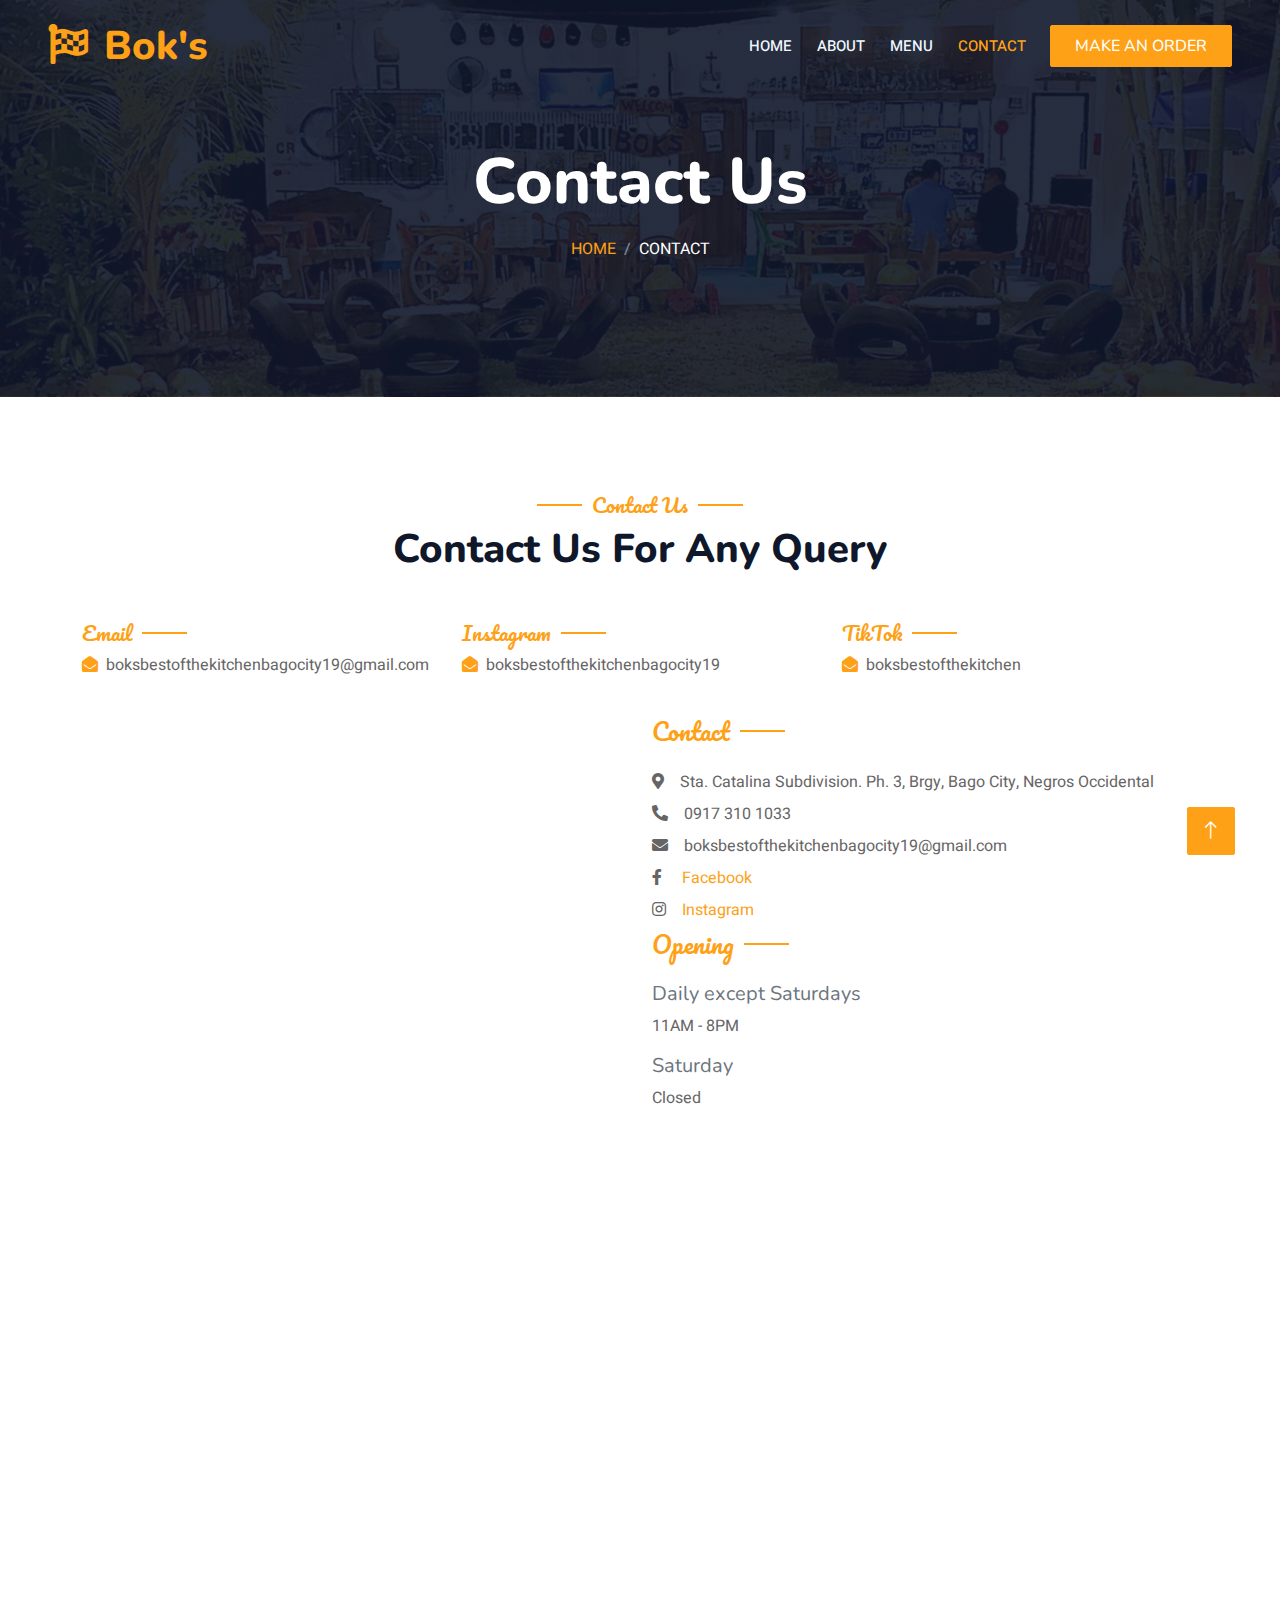
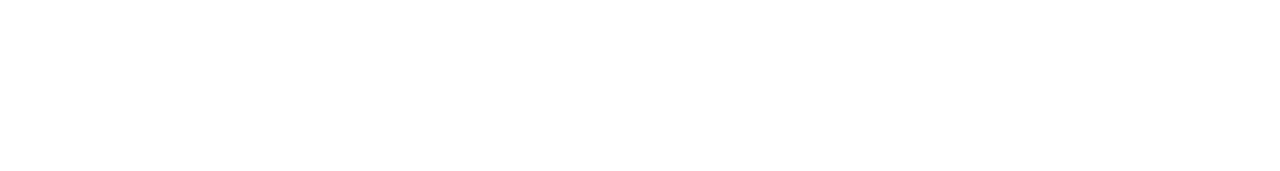
<file: contact.html>
<!DOCTYPE html>
<html lang="en">

<head>
    <meta charset="utf-8">
    <title>Bok's - Best of the Kitchen Fusion Cuisine</title>
    <meta content="width=device-width, initial-scale=1.0" name="viewport">
    <meta content="" name="keywords">
    <meta content="" name="description">

    <!-- Favicon -->
    <link href="img/favicon.ico" rel="icon">

    <!-- Google Web Fonts -->
    <link rel="preconnect" href="https://fonts.googleapis.com">
    <link rel="preconnect" href="https://fonts.gstatic.com" crossorigin>
    <link href="https://fonts.googleapis.com/css2?family=Heebo:wght@400;500;600&family=Nunito:wght@600;700;800&family=Pacifico&display=swap" rel="stylesheet">

    <!-- Icon Font Stylesheet -->
    <link href="https://cdnjs.cloudflare.com/ajax/libs/font-awesome/5.10.0/css/all.min.css" rel="stylesheet">
    <link href="https://cdn.jsdelivr.net/npm/bootstrap-icons@1.4.1/font/bootstrap-icons.css" rel="stylesheet">

    <!-- Libraries Stylesheet -->
    <link href="lib/animate/animate.min.css" rel="stylesheet">
    <link href="lib/owlcarousel/assets/owl.carousel.min.css" rel="stylesheet">
    <link href="lib/tempusdominus/css/tempusdominus-bootstrap-4.min.css" rel="stylesheet" />

    <!-- Customized Bootstrap Stylesheet -->
    <link href="css/bootstrap.min.css" rel="stylesheet">

    <!-- Template Stylesheet -->
    <link href="css/style.css" rel="stylesheet">
</head>

<body>
    <div class="container-xxl bg-white p-0">
        <!-- Spinner Start -->
        <div id="spinner" class="show bg-white position-fixed translate-middle w-100 vh-100 top-50 start-50 d-flex align-items-center justify-content-center">
            <div class="spinner-border text-primary" style="width: 3rem; height: 3rem;" role="status">
                <span class="sr-only">Loading...</span>
            </div>
        </div>
        <!-- Spinner End -->


        <!-- Navbar & Hero Start -->
        <div class="container-xxl position-relative p-0">
            <nav class="navbar navbar-expand-lg navbar-dark bg-dark px-4 px-lg-5 py-3 py-lg-0">
                <a href="index.html" class="navbar-brand p-0">
                    <h1 class="text-primary m-0"><i class="fa fa-flag-checkered me-3"></i>Bok's</h1>
                    <!-- <img src="img/logo.png" alt="Logo"> -->
                </a>
                <button class="navbar-toggler" type="button" data-bs-toggle="collapse" data-bs-target="#navbarCollapse">
                    <span class="fa fa-bars"></span>
                </button>
                <div class="collapse navbar-collapse" id="navbarCollapse">
                    <div class="navbar-nav ms-auto py-0 pe-4">
                        <a href="index.html" class="nav-item nav-link">Home</a>
                        <a href="about.html" class="nav-item nav-link">About</a>
                        <a href="menu.html" class="nav-item nav-link">Menu</a>
                        <a href="contact.html" class="nav-item nav-link active">Contact</a>
                    </div>
                    <a href="booking.html" class="btn btn-primary py-2 px-4">Make an Order</a>
                </div>
            </nav>

            <div class="container-xxl py-5 bg-dark hero-header mb-5">
                <div class="container text-center my-5 pt-5 pb-4">
                    <h1 class="display-3 text-white mb-3 animated slideInDown">Contact Us</h1>
                    <nav aria-label="breadcrumb">
                        <ol class="breadcrumb justify-content-center text-uppercase">
                            <li class="breadcrumb-item"><a href="index.html">Home</a></li>
                            <!-- <li class="breadcrumb-item"><a href="#">Pages</a></li> -->
                            <li class="breadcrumb-item text-white active" aria-current="page">Contact</li>
                        </ol>
                    </nav>
                </div>
            </div>
        </div>
        <!-- Navbar & Hero End -->

        <!-- Contact Start -->
        <div class="container-xxl py-5">
            <div class="container">
                <div class="text-center wow fadeInUp" data-wow-delay="0.1s">
                    <h5 class="section-title ff-secondary text-center text-primary fw-normal">Contact Us</h5>
                    <h1 class="mb-5">Contact Us For Any Query</h1>
                </div>
                <div class="row g-4">
                    <div class="col-12">
                        <div class="row gy-4">
                            <div class="col-md-4">
                                <h5 class="section-title ff-secondary fw-normal text-start text-primary">Email</h5>
                                <p><i class="fa fa-envelope-open text-primary me-2"></i>boksbestofthekitchenbagocity19@gmail.com</p>
                            </div>
                            <div class="col-md-4">
                                <h5 class="section-title ff-secondary fw-normal text-start text-primary">Instagram</h5>
                                <p><i class="fa fa-envelope-open text-primary me-2"></i>boksbestofthekitchenbagocity19</p>
                            </div>
                            <div class="col-md-4">
                                <h5 class="section-title ff-secondary fw-normal text-start text-primary">TikTok</h5>
                                <p><i class="fa fa-envelope-open text-primary me-2"></i>boksbestofthekitchen</p>
                            </div>
                        </div>
                    </div>
                    <div class="col-md-6 wow fadeIn" data-wow-delay="0.1s">
                        <iframe class="position-relative rounded w-100 h-100"
                            src="https://www.google.com/maps/embed?pb=!1m18!1m12!1m3!1d3922.702801006425!2d122.83979071519025!3d10.524057966677884!2m3!1f0!2f0!3f0!3m2!1i1024!2i768!4f13.1!3m3!1m2!1s0x33aec7c368e436ab%3A0x8d3bc92124247e09!2sBok%E2%80%99s%20Best%20of%20The%20Kitchen%20Fusion%20Cuisine%20-%20Bago%20City!5e0!3m2!1sen!2sph!4v1672927855332!5m2!1sen!2sph"
                            frameborder="0" style="min-height: 350px; border:0;" allowfullscreen="" aria-hidden="false"
                            tabindex="0"></iframe>
                    </div>
                    <div class="col-md-6">
                        <div class="wow fadeInUp" data-wow-delay="0.2s">
                            <div class="col-lg-12">
                                <h4 class="section-title ff-secondary text-start text-primary fw-normal mb-4">Contact</h4>
                                <p class="mb-2"><i class="fa fa-map-marker-alt me-3"></i>Sta. Catalina Subdivision. Ph. 3, Brgy, Bago City, Negros Occidental</p>
                                <p class="mb-2"><i class="fa fa-phone-alt me-3"></i>0917 310 1033</p>
                                <p class="mb-2"><i class="fa fa-envelope me-3"></i>boksbestofthekitchenbagocity19@gmail.com</p>
                                <p class="mb-2"><i class="fab fa-facebook-f me-3"></i> <a href="https://www.facebook.com/boksbestofthekitchenbagocity?mibextid=LQQJ4d">Facebook</a></p>
                                <p class="mb-2"><i class="fab fa-instagram me-3"></i><a href="https://www.instagram.com/boksbestofthekitchenbagocity19/">Instagram</a></p>
                            </div>

                            <div class="col-lg-12">
                                <h4 class="section-title ff-secondary text-start text-primary fw-normal mb-4">Opening</h4>
                                <h5 class="text-secondary fw-normal">Daily except Saturdays</h5>
                                <p>11AM - 8PM</p>
                                <h5 class="text-secondary fw-normal">Saturday</h5>
                                <p>Closed</p>
                        </div>
                    </div>
                </div>
            </div>
        </div>
        <!-- Contact End -->


        <!-- Footer Start -->
        <div class="container-fluid bg-dark text-light footer pt-5 mt-5 wow fadeIn" data-wow-delay="0.1s">
            <div class="container py-5">
                <div class="row g-5">
                    <div class="col-lg-3 col-md-6">
                        <h4 class="section-title ff-secondary text-start text-primary fw-normal mb-4">Links</h4>
                        <a class="btn btn-link" href="about.html">About Us</a>
                        <a class="btn btn-link" href="contact.html">Contact Us</a>
                    </div>
                    <div class="col-lg-3 col-md-6">
                        <h4 class="section-title ff-secondary text-start text-primary fw-normal mb-4">Contact</h4>
                        <p class="mb-2"><i class="fa fa-map-marker-alt me-3"></i>Sta. Catalina Subdivision. Ph. 3, Brgy, Bago City, Negros Occidental</p>
                        <p class="mb-2"><i class="fa fa-phone-alt me-3"></i>0917 310 1033</p>
                        <p class="mb-2"><i class="fa fa-envelope me-3"></i>boksbestofthekitchenbagocity19@gmail.com</p>
                        <div class="d-flex pt-2">
                            <!-- <a class="btn btn-outline-light btn-social" href=""><i class="fab fa-twitter"></i></a> -->
                            <a class="btn btn-outline-light btn-social" href="https://www.facebook.com/boksbestofthekitchenbagocity?mibextid=LQQJ4d"><i class="fab fa-facebook-f"></i></a>
                            <!-- <a class="btn btn-outline-light btn-social" href=""><i class="fab fa-youtube"></i></a> -->
                            <!-- <a class="btn btn-outline-light btn-social" href=""><i class="fab fa-linkedin-in"></i></a> -->
                            <a class="btn btn-outline-light btn-social" href="https://www.instagram.com/boksbestofthekitchenbagocity19/"><i class="fab fa-instagram"></i></a>
                        </div>
                    </div>
                    <div class="col-lg-3 col-md-6">
                        <h4 class="section-title ff-secondary text-start text-primary fw-normal mb-4">Opening</h4>
                        <h5 class="text-light fw-normal">Daily except Saturdays</h5>
                        <p>11AM - 8PM</p>
                        <h5 class="text-light fw-normal">Saturday</h5>
                        <p>Closed</p>
                    </div>
                    <!-- <div class="col-lg-3 col-md-6">
                        <h4 class="section-title ff-secondary text-start text-primary fw-normal mb-4">Newsletter</h4>
                        <p>Dolor amet sit justo amet elitr clita ipsum elitr est.</p>
                        <div class="position-relative mx-auto" style="max-width: 400px;">
                            <input class="form-control border-primary w-100 py-3 ps-4 pe-5" type="text" placeholder="Your email">
                            <button type="button" class="btn btn-primary py-2 position-absolute top-0 end-0 mt-2 me-2">SignUp</button>
                        </div>
                    </div> -->
                </div>
            </div>
            <div class="container">
                <div class="copyright">
                    <div class="row">
                        <div class="col-md-6 text-center text-md-start mb-3 mb-md-0">
                            &copy; <a class="border-bottom" href="#">Bok's - Best of the Kitchen Fusion Cuisine</a>, All Right Reserved. 
							
							<!--/*** This template is free as long as you keep the footer author’s credit link/attribution link/backlink. If you'd like to use the template without the footer author’s credit link/attribution link/backlink, you can purchase the Credit Removal License from "https://htmlcodex.com/credit-removal". Thank you for your support. ***/-->
							Designed By <a class="border-bottom" href="https://htmlcodex.com">HTML Codex</a><br><br>
                            Distributed By <a class="border-bottom" href="https://themewagon.com" target="_blank">ThemeWagon</a>
                        </div>
                        <!-- <div class="col-md-6 text-center text-md-end">
                            <div class="footer-menu">
                                <a href="">Home</a>
                                <a href="">Cookies</a>
                                <a href="">Help</a>
                                <a href="">FQAs</a>
                            </div>
                        </div> -->
                    </div>
                </div>
            </div>
        </div>
        <!-- Footer End -->


        <!-- Back to Top -->
        <a href="#" class="btn btn-lg btn-primary btn-lg-square back-to-top"><i class="bi bi-arrow-up"></i></a>
    </div>

    <!-- JavaScript Libraries -->
    <script src="https://code.jquery.com/jquery-3.4.1.min.js"></script>
    <script src="https://cdn.jsdelivr.net/npm/bootstrap@5.0.0/dist/js/bootstrap.bundle.min.js"></script>
    <script src="lib/wow/wow.min.js"></script>
    <script src="lib/easing/easing.min.js"></script>
    <script src="lib/waypoints/waypoints.min.js"></script>
    <script src="lib/counterup/counterup.min.js"></script>
    <script src="lib/owlcarousel/owl.carousel.min.js"></script>
    <script src="lib/tempusdominus/js/moment.min.js"></script>
    <script src="lib/tempusdominus/js/moment-timezone.min.js"></script>
    <script src="lib/tempusdominus/js/tempusdominus-bootstrap-4.min.js"></script>

    <!-- Template Javascript -->
    <script src="js/main.js"></script>
</body>

</html>
</file>
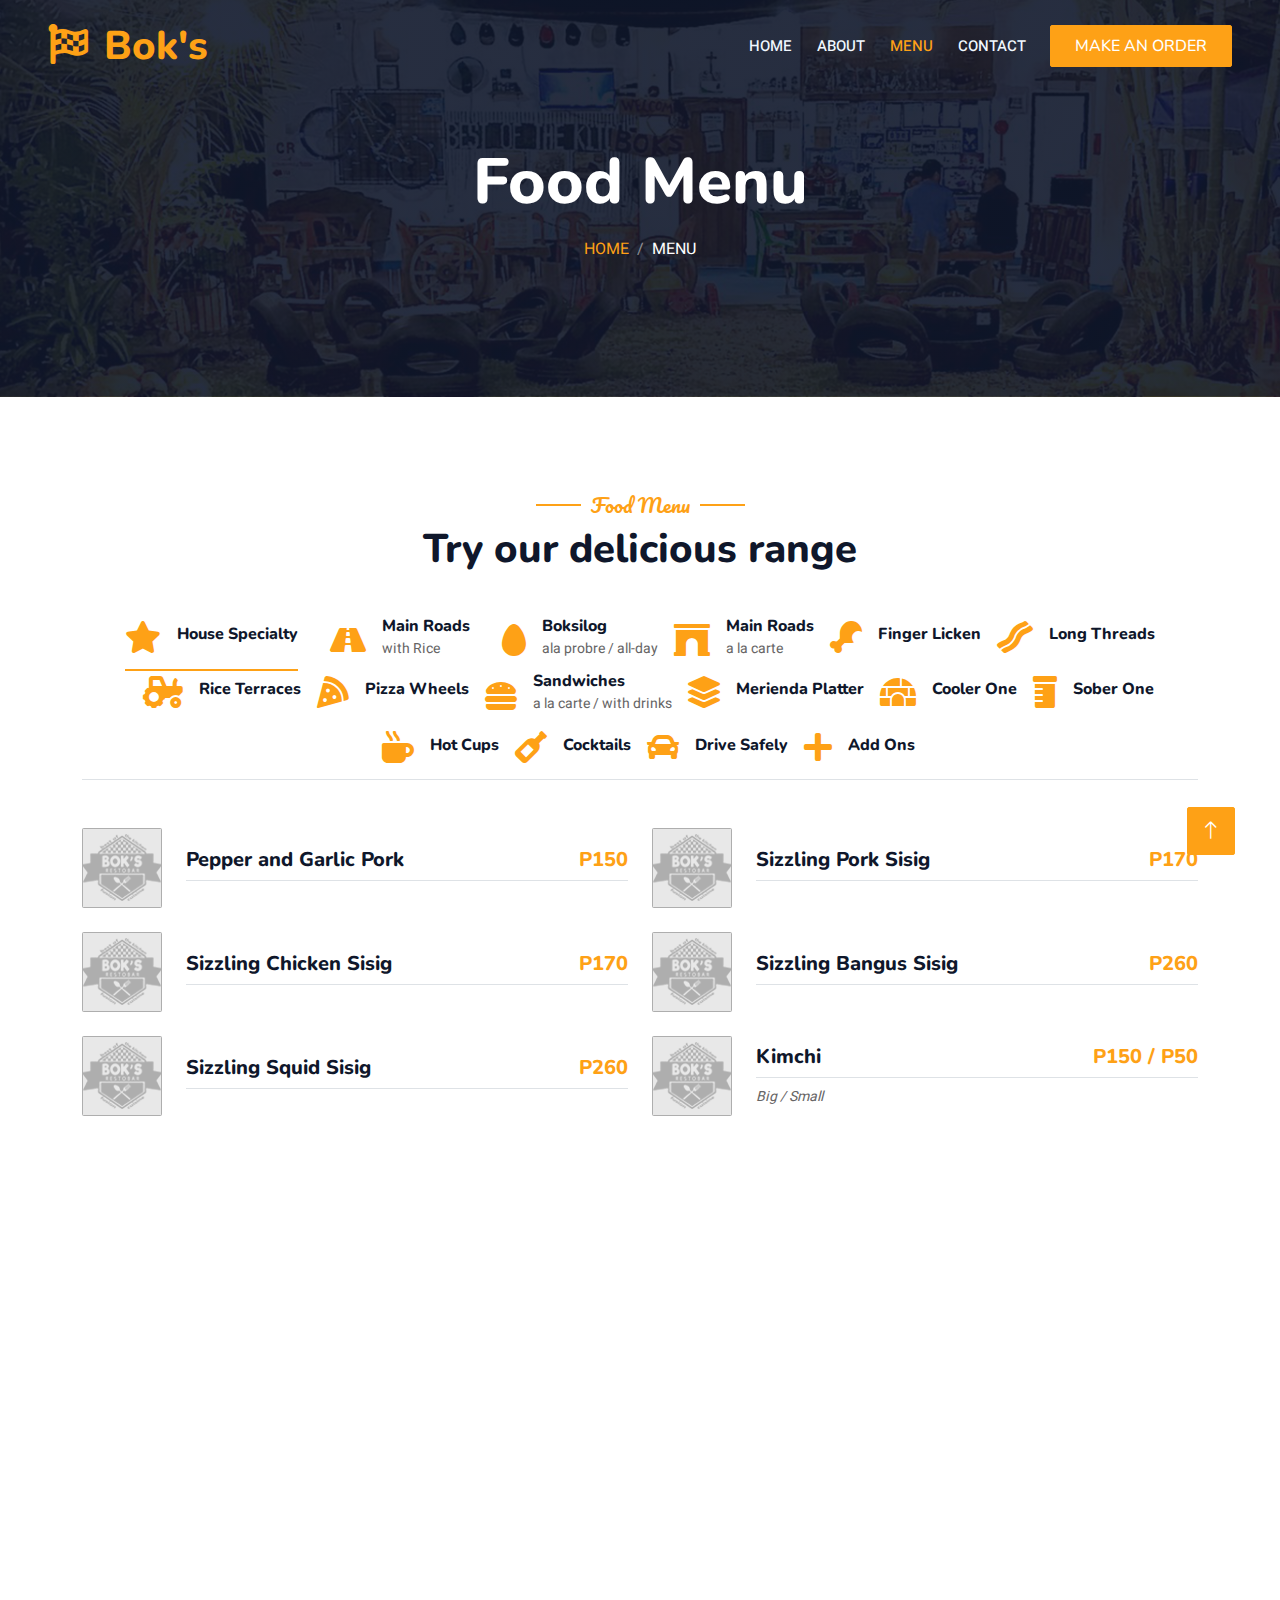
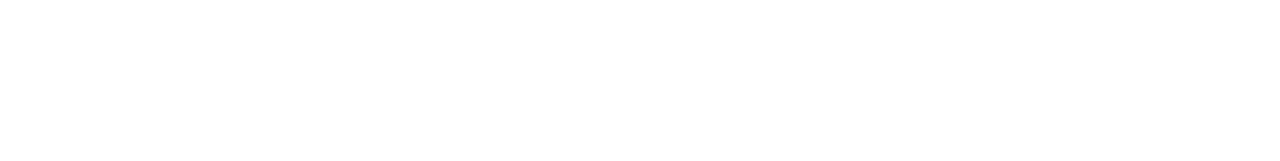
<file: menu.html>
<!DOCTYPE html>
<html lang="en">

<head>
    <meta charset="utf-8">
    <title>Bok's - Best of the Kitchen Fusion Cuisine</title>
    <meta content="width=device-width, initial-scale=1.0" name="viewport">
    <meta content="" name="keywords">
    <meta content="" name="description">

    <!-- Favicon -->
    <link href="img/favicon.ico" rel="icon">

    <!-- Google Web Fonts -->
    <link rel="preconnect" href="https://fonts.googleapis.com">
    <link rel="preconnect" href="https://fonts.gstatic.com" crossorigin>
    <link href="https://fonts.googleapis.com/css2?family=Heebo:wght@400;500;600&family=Nunito:wght@600;700;800&family=Pacifico&display=swap" rel="stylesheet">

    <!-- Icon Font Stylesheet -->
    <link href="https://cdnjs.cloudflare.com/ajax/libs/font-awesome/5.10.0/css/all.min.css" rel="stylesheet">
    <link href="https://cdn.jsdelivr.net/npm/bootstrap-icons@1.4.1/font/bootstrap-icons.css" rel="stylesheet">

    <!-- Libraries Stylesheet -->
    <link href="lib/animate/animate.min.css" rel="stylesheet">
    <link href="lib/owlcarousel/assets/owl.carousel.min.css" rel="stylesheet">
    <link href="lib/tempusdominus/css/tempusdominus-bootstrap-4.min.css" rel="stylesheet" />

    <!-- Customized Bootstrap Stylesheet -->
    <link href="css/bootstrap.min.css" rel="stylesheet">

    <!-- Template Stylesheet -->
    <link href="css/style.css" rel="stylesheet">
</head>

<body>
    <div class="container-xxl bg-white p-0">
        <!-- Spinner Start -->
        <div id="spinner" class="show bg-white position-fixed translate-middle w-100 vh-100 top-50 start-50 d-flex align-items-center justify-content-center">
            <div class="spinner-border text-primary" style="width: 3rem; height: 3rem;" role="status">
                <span class="sr-only">Loading...</span>
            </div>
        </div>
        <!-- Spinner End -->


        <!-- Navbar & Hero Start -->
        <div class="container-xxl position-relative p-0">
            <nav class="navbar navbar-expand-lg navbar-dark bg-dark px-4 px-lg-5 py-3 py-lg-0">
                <a href="" class="navbar-brand p-0">
                    <h1 class="text-primary m-0"><i class="fa fa-flag-checkered me-3"></i>Bok's</h1>
                    <!-- <img src="img/logo.png" alt="Logo"> -->
                </a>
                <button class="navbar-toggler" type="button" data-bs-toggle="collapse" data-bs-target="#navbarCollapse">
                    <span class="fa fa-bars"></span>
                </button>
                <div class="collapse navbar-collapse" id="navbarCollapse">
                    <div class="navbar-nav ms-auto py-0 pe-4">
                        <a href="index.html" class="nav-item nav-link">Home</a>
                        <a href="about.html" class="nav-item nav-link">About</a>
                        <a href="menu.html" class="nav-item nav-link active">Menu</a>
                        <a href="contact.html" class="nav-item nav-link">Contact</a>
                    </div>
                    <a href="booking.html" class="btn btn-primary py-2 px-4">Make an Order</a>
                </div>
            </nav>

            <div class="container-xxl py-5 bg-dark hero-header mb-5">
                <div class="container text-center my-5 pt-5 pb-4">
                    <h1 class="display-3 text-white mb-3 animated slideInDown">Food Menu</h1>
                    <nav aria-label="breadcrumb">
                        <ol class="breadcrumb justify-content-center text-uppercase">
                            <li class="breadcrumb-item"><a href="index.html">Home</a></li>
                            <!-- <li class="breadcrumb-item"><a href="#">Pages</a></li> -->
                            <li class="breadcrumb-item text-white active" aria-current="page">Menu</li>
                        </ol>
                    </nav>
                </div>
            </div>
        </div>
        <!-- Navbar & Hero End -->


        <!-- Menu Start -->
        <div class="container-xxl py-5">
            <div class="container">
                <div class="text-center wow fadeInUp" data-wow-delay="0.1s">
                    <h5 class="section-title ff-secondary text-center text-primary fw-normal">Food Menu</h5>
                    <h1 class="mb-5">Try our delicious range</h1>
                </div>
                <div class="tab-class text-center wow fadeInUp" data-wow-delay="0.1s">
                    <ul class="nav nav-pills d-inline-flex justify-content-center border-bottom mb-5">
                        <li class="nav-item">
                            <a class="d-flex align-items-center text-start mx-3 ms-0 pb-3 active" data-bs-toggle="pill" href="#tab-1">
                                <i class="fa fa-star fa-2x text-primary"></i>
                                <div class="ps-3">
                                    <!-- <small class="text-body">Popular</small> -->
                                    <h6 class="mt-n1 mb-0">House Specialty</h6>
                                </div>
                            </a>
                        </li>
                        <li class="nav-item">
                            <a class="d-flex align-items-center text-start mx-3 pb-3" data-bs-toggle="pill" href="#tab-2">
                                <i class="fa fa-road fa-2x text-primary"></i>
                                <div class="ps-3">
                                    <h6 class="mt-n1 mb-0">Main Roads</h6>
                                    <small class="text-body">with Rice</small>
                                </div>
                            </a>
                        </li>
                        <li class="nav-item">
                            <a class="d-flex align-items-center text-start mx-3 me-0 pb-3" data-bs-toggle="pill" href="#tab-3">
                                <i class="fa fa-egg fa-2x text-primary"></i>
                                <div class="ps-3">
                                    <h6 class="mt-n1 mb-0">Boksilog</h6>
                                    <small class="text-body">ala probre / all-day</small>
                                </div>
                            </a>
                        </li>
                        <li class="nav-item">
                            <a class="d-flex align-items-center text-start mx-3 me-0 pb-3" data-bs-toggle="pill" href="#tab-4">
                                <i class="fa fa-archway fa-2x text-primary"></i>
                                <div class="ps-3">
                                    <h6 class="mt-n1 mb-0">Main Roads</h6>
                                    <small class="text-body"> a la carte</small>
                                </div>
                            </a>
                        </li>
                        <li class="nav-item">
                            <a class="d-flex align-items-center text-start mx-3 me-0 pb-3" data-bs-toggle="pill" href="#tab-5">
                                <i class="fa fa-drumstick-bite fa-2x text-primary"></i>
                                <div class="ps-3">
                                    <h6 class="mt-n1 mb-0">Finger Licken</h6>
                                </div>
                            </a>
                        </li>
                        <li class="nav-item">
                            <a class="d-flex align-items-center text-start mx-3 me-0 pb-3" data-bs-toggle="pill" href="#tab-6">
                                <i class="fa fa-bacon fa-2x text-primary"></i>
                                <div class="ps-3">
                                    <h6 class="mt-n1 mb-0">Long Threads</h6>
                                </div>
                            </a>
                        </li>
                        <li class="nav-item">
                            <a class="d-flex align-items-center text-start mx-3 me-0 pb-3" data-bs-toggle="pill" href="#tab-7">
                                <i class="fa fa-tractor fa-2x text-primary"></i>
                                <div class="ps-3">
                                    <!-- <small class="text-body">Lovely</small> -->
                                    <h6 class="mt-n1 mb-0">Rice Terraces</h6>
                                </div>
                            </a>
                        </li>
                        <li class="nav-item">
                            <a class="d-flex align-items-center text-start mx-3 me-0 pb-3" data-bs-toggle="pill" href="#tab-8">
                                <i class="fa fa-pizza-slice fa-2x text-primary"></i>
                                <div class="ps-3">
                                    <!-- <small class="text-body">Lovely</small> -->
                                    <h6 class="mt-n1 mb-0">Pizza Wheels</h6>
                                </div>
                            </a>
                        </li>
                        <li class="nav-item">
                            <a class="d-flex align-items-center text-start mx-3 me-0 pb-3" data-bs-toggle="pill" href="#tab-9">
                                <i class="fa fa-hamburger fa-2x text-primary"></i>
                                <div class="ps-3">
                                    <h6 class="mt-n1 mb-0">Sandwiches</h6>
                                    <small class="text-body">a la carte / with drinks</small>
                                </div>
                            </a>
                        </li>
                        <li class="nav-item">
                            <a class="d-flex align-items-center text-start mx-3 me-0 pb-3" data-bs-toggle="pill" href="#tab-10">
                                <i class="fa fa-layer-group fa-2x text-primary"></i>
                                <div class="ps-3">
                                    <h6 class="mt-n1 mb-0">Merienda Platter</h6>
                                </div>
                            </a>
                        </li>
                        <li class="nav-item">
                            <a class="d-flex align-items-center text-start mx-3 me-0 pb-3" data-bs-toggle="pill" href="#tab-11">
                                <i class="fa fa-igloo fa-2x text-primary"></i>
                                <div class="ps-3">
                                    <h6 class="mt-n1 mb-0">Cooler One</h6>
                                </div>
                            </a>
                        </li>
                        <li class="nav-item">
                            <a class="d-flex align-items-center text-start mx-3 me-0 pb-3" data-bs-toggle="pill" href="#tab-12">
                                <i class="fa fa-prescription-bottle fa-2x text-primary"></i>
                                <div class="ps-3">
                                    <h6 class="mt-n1 mb-0">Sober One</h6>
                                </div>
                            </a>
                        </li>
                        <li class="nav-item">
                            <a class="d-flex align-items-center text-start mx-3 me-0 pb-3" data-bs-toggle="pill" href="#tab-13">
                                <i class="fa fa-mug-hot fa-2x text-primary"></i>
                                <div class="ps-3">
                                    <h6 class="mt-n1 mb-0">Hot Cups</h6>
                                </div>
                            </a>
                        </li>
                        <li class="nav-item">
                            <a class="d-flex align-items-center text-start mx-3 me-0 pb-3" data-bs-toggle="pill" href="#tab-14">
                                <i class="fa fa-wine-bottle fa-2x text-primary"></i>
                                <div class="ps-3">
                                    <h6 class="mt-n1 mb-0">Cocktails</h6>
                                </div>
                            </a>
                        </li>
                        <li class="nav-item">
                            <a class="d-flex align-items-center text-start mx-3 me-0 pb-3" data-bs-toggle="pill" href="#tab-15">
                                <i class="fa fa-car fa-2x text-primary"></i>
                                <div class="ps-3">
                                    <h6 class="mt-n1 mb-0">Drive Safely</h6>
                                </div>
                            </a>
                        </li>
                        <li class="nav-item">
                            <a class="d-flex align-items-center text-start mx-3 me-0 pb-3" data-bs-toggle="pill" href="#tab-16">
                                <i class="fa fa-plus fa-2x text-primary"></i>
                                <div class="ps-3">
                                    <h6 class="mt-n1 mb-0">Add Ons</h6>
                                </div>
                            </a>
                        </li>
                    </ul>
                    <div class="tab-content">
                        <div id="tab-1" class="tab-pane fade show p-0 active">
                            <div class="row g-4">
                                <div class="col-lg-6">
                                    <div class="d-flex align-items-center">
                                        <img class="flex-shrink-0 img-fluid rounded" src="img/menu-default.png" alt="" style="width: 80px;">
                                        <div class="w-100 d-flex flex-column text-start ps-4">
                                            <h5 class="d-flex justify-content-between border-bottom pb-2">
                                                <span>Pepper and Garlic Pork</span>
                                                <span class="text-primary">P150</span>
                                            </h5>
                                            <!-- <small class="fst-italic">Ipsum ipsum clita erat amet dolor justo diam</small> -->
                                        </div>
                                    </div>
                                </div>
                                <div class="col-lg-6">
                                    <div class="d-flex align-items-center">
                                        <img class="flex-shrink-0 img-fluid rounded" src="img/menu-default.png" alt="" style="width: 80px;">
                                        <div class="w-100 d-flex flex-column text-start ps-4">
                                            <h5 class="d-flex justify-content-between border-bottom pb-2">
                                                <span>Sizzling Pork Sisig</span>
                                                <span class="text-primary">P170</span>
                                            </h5>
                                        </div>
                                    </div>
                                </div>
                                <div class="col-lg-6">
                                    <div class="d-flex align-items-center">
                                        <img class="flex-shrink-0 img-fluid rounded" src="img/menu-default.png" alt="" style="width: 80px;">
                                        <div class="w-100 d-flex flex-column text-start ps-4">
                                            <h5 class="d-flex justify-content-between border-bottom pb-2">
                                                <span>Sizzling Chicken Sisig</span>
                                                <span class="text-primary">P170</span>
                                            </h5>
                                        </div>
                                    </div>
                                </div>
                                <div class="col-lg-6">
                                    <div class="d-flex align-items-center">
                                        <img class="flex-shrink-0 img-fluid rounded" src="img/menu-default.png" alt="" style="width: 80px;">
                                        <div class="w-100 d-flex flex-column text-start ps-4">
                                            <h5 class="d-flex justify-content-between border-bottom pb-2">
                                                <span>Sizzling Bangus Sisig</span>
                                                <span class="text-primary">P260</span>
                                            </h5>
                                        </div>
                                    </div>
                                </div>
                                <div class="col-lg-6">
                                    <div class="d-flex align-items-center">
                                        <img class="flex-shrink-0 img-fluid rounded" src="img/menu-default.png" alt="" style="width: 80px;">
                                        <div class="w-100 d-flex flex-column text-start ps-4">
                                            <h5 class="d-flex justify-content-between border-bottom pb-2">
                                                <span>Sizzling Squid Sisig</span>
                                                <span class="text-primary">P260</span>
                                            </h5>
                                        </div>
                                    </div>
                                </div>
                                <div class="col-lg-6">
                                    <div class="d-flex align-items-center">
                                        <img class="flex-shrink-0 img-fluid rounded" src="img/menu-default.png" alt="" style="width: 80px;">
                                        <div class="w-100 d-flex flex-column text-start ps-4">
                                            <h5 class="d-flex justify-content-between border-bottom pb-2">
                                                <span>Kimchi</span>
                                                <span class="text-primary">P150 / P50</span>
                                            </h5>
                                            <small class="fst-italic">Big / Small</small>
                                        </div>
                                    </div>
                                </div>
                            </div>
                        </div>
                        <div id="tab-2" class="tab-pane fade show p-0">
                            <div class="row g-4">
                                <div class="col-lg-6">
                                    <div class="d-flex align-items-center">
                                        <img class="flex-shrink-0 img-fluid rounded" src="img/menu-default.png" alt="" style="width: 80px;">
                                        <div class="w-100 d-flex flex-column text-start ps-4">
                                            <h5 class="d-flex justify-content-between border-bottom pb-2">
                                                <span>Sizzling Bager Cheese Steak</span>
                                                <span class="text-primary">P215</span>
                                            </h5>
                                        </div>
                                    </div>
                                </div>
                                <div class="col-lg-6">
                                    <div class="d-flex align-items-center">
                                        <img class="flex-shrink-0 img-fluid rounded" src="img/menu-default.png" alt="" style="width: 80px;">
                                        <div class="w-100 d-flex flex-column text-start ps-4">
                                            <h5 class="d-flex justify-content-between border-bottom pb-2">
                                                <span>Korean Pork Belly</span>
                                                <span class="text-primary">P180</span>
                                            </h5>
                                        </div>
                                    </div>
                                </div>
                                <div class="col-lg-6">
                                    <div class="d-flex align-items-center">
                                        <img class="flex-shrink-0 img-fluid rounded" src="img/menu-default.png" alt="" style="width: 80px;">
                                        <div class="w-100 d-flex flex-column text-start ps-4">
                                            <h5 class="d-flex justify-content-between border-bottom pb-2">
                                                <span>Backribs with Rice / Fries</span>
                                                <span class="text-primary">P180 / P190</span>
                                            </h5>
                                        </div>
                                    </div>
                                </div>
                                <div class="col-lg-6">
                                    <div class="d-flex align-items-center">
                                        <img class="flex-shrink-0 img-fluid rounded" src="img/menu-default.png" alt="" style="width: 80px;">
                                        <div class="w-100 d-flex flex-column text-start ps-4">
                                            <h5 class="d-flex justify-content-between border-bottom pb-2">
                                                <span>Sizzling Pork Belly</span>
                                                <span class="text-primary">P180</span>
                                            </h5>
                                        </div>
                                    </div>
                                </div>
                                <div class="col-lg-6">
                                    <div class="d-flex align-items-center">
                                        <img class="flex-shrink-0 img-fluid rounded" src="img/menu-default.png" alt="" style="width: 80px;">
                                        <div class="w-100 d-flex flex-column text-start ps-4">
                                            <h5 class="d-flex justify-content-between border-bottom pb-2">
                                                <span>Mongolian Beef</span>
                                                <span class="text-primary">P255</span>
                                            </h5>
                                        </div>
                                    </div>
                                </div>
                                <div class="col-lg-6">
                                    <div class="d-flex align-items-center">
                                        <img class="flex-shrink-0 img-fluid rounded" src="img/menu-default.png" alt="" style="width: 80px;">
                                        <div class="w-100 d-flex flex-column text-start ps-4">
                                            <h5 class="d-flex justify-content-between border-bottom pb-2">
                                                <span>Rosemary Chicken</span>
                                                <span class="text-primary">P188</span>
                                            </h5>
                                        </div>
                                    </div>
                                </div>
                                <div class="col-lg-6">
                                    <div class="d-flex align-items-center">
                                        <img class="flex-shrink-0 img-fluid rounded" src="img/menu-default.png" alt="" style="width: 80px;">
                                        <div class="w-100 d-flex flex-column text-start ps-4">
                                            <h5 class="d-flex justify-content-between border-bottom pb-2">
                                                <span>Fried Chicken</span>
                                                <span class="text-primary">P140</span>
                                            </h5>
                                        </div>
                                    </div>
                                </div>
                                <div class="col-lg-6">
                                    <div class="d-flex align-items-center">
                                        <img class="flex-shrink-0 img-fluid rounded" src="img/menu-default.png" alt="" style="width: 80px;">
                                        <div class="w-100 d-flex flex-column text-start ps-4">
                                            <h5 class="d-flex justify-content-between border-bottom pb-2">
                                                <span>Weighty Breakfast Meal (Pinoy / American)</span>
                                                <span class="text-primary">P254</span>
                                            </h5>
                                            <small class="fst-italic">1 Rice/Bread, 1 Egg, 1 Hotdog, 2pcs Spam, 80g Bacon with choice of drink</small>
                                        </div>
                                    </div>
                                </div>
                                
                            </div>
                        </div>
                        <div id="tab-3" class="tab-pane fade show p-0">
                            <div class="row g-4">
                                <div class="col-lg-6">
                                    <div class="d-flex align-items-center">
                                        <img class="flex-shrink-0 img-fluid rounded" src="img/menu-default.png" alt="" style="width: 80px;">
                                        <div class="w-100 d-flex flex-column text-start ps-4">
                                            <h5 class="d-flex justify-content-between border-bottom pb-2">
                                                <span>Kimchi Fried Rice</span>
                                                <span class="text-primary">P125</span>
                                            </h5>
                                            <small class="fst-italic">bacon or spam</small>
                                        </div>
                                    </div>
                                </div>
                                <div class="col-lg-6">
                                    <div class="d-flex align-items-center">
                                        <img class="flex-shrink-0 img-fluid rounded" src="img/menu-default.png" alt="" style="width: 80px;">
                                        <div class="w-100 d-flex flex-column text-start ps-4">
                                            <h5 class="d-flex justify-content-between border-bottom pb-2">
                                                <span>Sisiglog</span>
                                                <span class="text-primary">P122</span>
                                            </h5>
                                        </div>
                                    </div>
                                </div>
                                <div class="col-lg-6">
                                    <div class="d-flex align-items-center">
                                        <img class="flex-shrink-0 img-fluid rounded" src="img/menu-default.png" alt="" style="width: 80px;">
                                        <div class="w-100 d-flex flex-column text-start ps-4">
                                            <h5 class="d-flex justify-content-between border-bottom pb-2">
                                                <span>Spamsilog</span>
                                                <span class="text-primary">P110</span>
                                            </h5>
                                        </div>
                                    </div>
                                </div>
                                <div class="col-lg-6">
                                    <div class="d-flex align-items-center">
                                        <img class="flex-shrink-0 img-fluid rounded" src="img/menu-default.png" alt="" style="width: 80px;">
                                        <div class="w-100 d-flex flex-column text-start ps-4">
                                            <h5 class="d-flex justify-content-between border-bottom pb-2">
                                                <span>Baconsilog</span>
                                                <span class="text-primary">P100</span>
                                            </h5>
                                        </div>
                                    </div>
                                </div>
                                <div class="col-lg-6">
                                    <div class="d-flex align-items-center">
                                        <img class="flex-shrink-0 img-fluid rounded" src="img/menu-default.png" alt="" style="width: 80px;">
                                        <div class="w-100 d-flex flex-column text-start ps-4">
                                            <h5 class="d-flex justify-content-between border-bottom pb-2">
                                                <span>Hotsilog</span>
                                                <span class="text-primary">P100</span>
                                            </h5>
                                        </div>
                                    </div>
                                </div>
                                <div class="col-lg-6">
                                    <div class="d-flex align-items-center">
                                        <img class="flex-shrink-0 img-fluid rounded" src="img/menu-default.png" alt="" style="width: 80px;">
                                        <div class="w-100 d-flex flex-column text-start ps-4">
                                            <h5 class="d-flex justify-content-between border-bottom pb-2">
                                                <span>Burger Steak</span>
                                                <span class="text-primary">P109</span>
                                            </h5>
                                        </div>
                                    </div>
                                </div>
                                <div class="col-lg-6">
                                    <div class="d-flex align-items-center">
                                        <img class="flex-shrink-0 img-fluid rounded" src="img/menu-default.png" alt="" style="width: 80px;">
                                        <div class="w-100 d-flex flex-column text-start ps-4">
                                            <h5 class="d-flex justify-content-between border-bottom pb-2">
                                                <span>French Toast w/ Veg Omelette</span>
                                                <span class="text-primary">P165</span>
                                            </h5>
                                        </div>
                                    </div>
                                </div>
                            </div>
                        </div>
                        <div id="tab-4" class="tab-pane fade show p-0">
                            <div class="row g-4">
                                <div class="col-lg-6">
                                    <div class="d-flex align-items-center">
                                        <img class="flex-shrink-0 img-fluid rounded" src="img/menu-default.png" alt="" style="width: 80px;">
                                        <div class="w-100 d-flex flex-column text-start ps-4">
                                            <h5 class="d-flex justify-content-between border-bottom pb-2">
                                                <span>Bangus Steak</span>
                                                <span class="text-primary">P225</span>
                                            </h5>
                                        </div>
                                    </div>
                                </div>
                                <div class="col-lg-6">
                                    <div class="d-flex align-items-center">
                                        <img class="flex-shrink-0 img-fluid rounded" src="img/menu-default.png" alt="" style="width: 80px;">
                                        <div class="w-100 d-flex flex-column text-start ps-4">
                                            <h5 class="d-flex justify-content-between border-bottom pb-2">
                                                <span>Fried Boneless Bangus</span>
                                                <span class="text-primary">P199</span>
                                            </h5>
                                        </div>
                                    </div>
                                </div>
                                <div class="col-lg-6">
                                    <div class="d-flex align-items-center">
                                        <img class="flex-shrink-0 img-fluid rounded" src="img/menu-default.png" alt="" style="width: 80px;">
                                        <div class="w-100 d-flex flex-column text-start ps-4">
                                            <h5 class="d-flex justify-content-between border-bottom pb-2">
                                                <span>Beef Salpicao</span>
                                                <span class="text-primary">P190</span>
                                            </h5>
                                        </div>
                                    </div>
                                </div>
                                <div class="col-lg-6">
                                    <div class="d-flex align-items-center">
                                        <img class="flex-shrink-0 img-fluid rounded" src="img/menu-default.png" alt="" style="width: 80px;">
                                        <div class="w-100 d-flex flex-column text-start ps-4">
                                            <h5 class="d-flex justify-content-between border-bottom pb-2">
                                                <span>Beef Stroganoff</span>
                                                <span class="text-primary">P265</span>
                                            </h5>
                                        </div>
                                    </div>
                                </div>
                                <div class="col-lg-6">
                                    <div class="d-flex align-items-center">
                                        <img class="flex-shrink-0 img-fluid rounded" src="img/menu-default.png" alt="" style="width: 80px;">
                                        <div class="w-100 d-flex flex-column text-start ps-4">
                                            <h5 class="d-flex justify-content-between border-bottom pb-2">
                                                <span>Beef Bulgogi</span>
                                                <span class="text-primary">P265</span>
                                            </h5>
                                        </div>
                                    </div>
                                </div>
                                <div class="col-lg-6">
                                    <div class="d-flex align-items-center">
                                        <img class="flex-shrink-0 img-fluid rounded" src="img/menu-default.png" alt="" style="width: 80px;">
                                        <div class="w-100 d-flex flex-column text-start ps-4">
                                            <h5 class="d-flex justify-content-between border-bottom pb-2">
                                                <span>Pollo Panna</span>
                                                <span class="text-primary">P160</span>
                                            </h5>
                                            <small class="fst-italic">chicken with cream</small>
                                        </div>
                                    </div>
                                </div>
                                <div class="col-lg-6">
                                    <div class="d-flex align-items-center">
                                        <img class="flex-shrink-0 img-fluid rounded" src="img/menu-default.png" alt="" style="width: 80px;">
                                        <div class="w-100 d-flex flex-column text-start ps-4">
                                            <h5 class="d-flex justify-content-between border-bottom pb-2">
                                                <span>Chicken Basket</span>
                                                <span class="text-primary">P299</span>
                                            </h5>
                                            <small class="fst-italic">4-5 pieces</small>
                                        </div>
                                    </div>
                                </div>
                                <div class="col-lg-6">
                                    <div class="d-flex align-items-center">
                                        <img class="flex-shrink-0 img-fluid rounded" src="img/menu-default.png" alt="" style="width: 80px;">
                                        <div class="w-100 d-flex flex-column text-start ps-4">
                                            <h5 class="d-flex justify-content-between border-bottom pb-2">
                                                <span>Spicy Chicken Cheese</span>
                                                <span class="text-primary">P150</span>
                                            </h5>
                                        </div>
                                    </div>
                                </div>
                                <div class="col-lg-6">
                                    <div class="d-flex align-items-center">
                                        <img class="flex-shrink-0 img-fluid rounded" src="img/menu-default.png" alt="" style="width: 80px;">
                                        <div class="w-100 d-flex flex-column text-start ps-4">
                                            <h5 class="d-flex justify-content-between border-bottom pb-2">
                                                <span>Bangus Sinigang</span>
                                                <span class="text-primary">P260</span>
                                            </h5>
                                        </div>
                                    </div>
                                </div>
                                <div class="col-lg-6">
                                    <div class="d-flex align-items-center">
                                        <img class="flex-shrink-0 img-fluid rounded" src="img/menu-default.png" alt="" style="width: 80px;">
                                        <div class="w-100 d-flex flex-column text-start ps-4">
                                            <h5 class="d-flex justify-content-between border-bottom pb-2">
                                                <span>Pork Sinigang</span>
                                                <span class="text-primary">P180</span>
                                            </h5>
                                        </div>
                                    </div>
                                </div>
                                <div class="col-lg-6">
                                    <div class="d-flex align-items-center">
                                        <img class="flex-shrink-0 img-fluid rounded" src="img/menu-default.png" alt="" style="width: 80px;">
                                        <div class="w-100 d-flex flex-column text-start ps-4">
                                            <h5 class="d-flex justify-content-between border-bottom pb-2">
                                                <span>Sizzling Garlic Hotdogs</span>
                                                <span class="text-primary">P100</span>
                                            </h5>
                                        </div>
                                    </div>
                                </div>
                                <div class="col-lg-6">
                                    <div class="d-flex align-items-center">
                                        <img class="flex-shrink-0 img-fluid rounded" src="img/menu-default.png" alt="" style="width: 80px;">
                                        <div class="w-100 d-flex flex-column text-start ps-4">
                                            <h5 class="d-flex justify-content-between border-bottom pb-2">
                                                <span>Sizzling Squid</span>
                                                <span class="text-primary">P180</span>
                                            </h5>
                                        </div>
                                    </div>
                                </div>
                                <div class="col-lg-6">
                                    <div class="d-flex align-items-center">
                                        <img class="flex-shrink-0 img-fluid rounded" src="img/menu-default.png" alt="" style="width: 80px;">
                                        <div class="w-100 d-flex flex-column text-start ps-4">
                                            <h5 class="d-flex justify-content-between border-bottom pb-2">
                                                <span>Calamari</span>
                                                <span class="text-primary">P230</span>
                                            </h5>
                                        </div>
                                    </div>
                                </div>
                                <div class="col-lg-6">
                                    <div class="d-flex align-items-center">
                                        <img class="flex-shrink-0 img-fluid rounded" src="img/menu-default.png" alt="" style="width: 80px;">
                                        <div class="w-100 d-flex flex-column text-start ps-4">
                                            <h5 class="d-flex justify-content-between border-bottom pb-2">
                                                <span>Buffalo Chicken Wings</span>
                                                <span class="text-primary">P170</span>
                                            </h5>
                                        </div>
                                    </div>
                                </div>
                                <div class="col-lg-6">
                                    <div class="d-flex align-items-center">
                                        <img class="flex-shrink-0 img-fluid rounded" src="img/menu-default.png" alt="" style="width: 80px;">
                                        <div class="w-100 d-flex flex-column text-start ps-4">
                                            <h5 class="d-flex justify-content-between border-bottom pb-2">
                                                <span>Chicken Poppers</span>
                                                <span class="text-primary">P185</span>
                                            </h5>
                                            <small class="fst-italic">BBQ / Buffalo</small>
                                        </div>
                                    </div>
                                </div>
                                <div class="col-lg-6">
                                    <div class="d-flex align-items-center">
                                        <img class="flex-shrink-0 img-fluid rounded" src="img/menu-default.png" alt="" style="width: 80px;">
                                        <div class="w-100 d-flex flex-column text-start ps-4">
                                            <h5 class="d-flex justify-content-between border-bottom pb-2">
                                                <span>Calamansi Butter Chicken With Flat Bread</span>
                                                <span class="text-primary">P215</span>
                                            </h5>
                                        </div>
                                    </div>
                                </div>
                                <div class="col-lg-6">
                                    <div class="d-flex align-items-center">
                                        <img class="flex-shrink-0 img-fluid rounded" src="img/menu-default.png" alt="" style="width: 80px;">
                                        <div class="w-100 d-flex flex-column text-start ps-4">
                                            <h5 class="d-flex justify-content-between border-bottom pb-2">
                                                <span>Oriental Chicken</span>
                                                <span class="text-primary">P175</span>
                                            </h5>
                                        </div>
                                    </div>
                                </div>
                            </div>
                        </div>
                        <div id="tab-5" class="tab-pane fade show p-0">
                            <div class="row g-4">
                                <div class="col-lg-6">
                                    <div class="d-flex align-items-center">
                                        <img class="flex-shrink-0 img-fluid rounded" src="img/menu-default.png" alt="" style="width: 80px;">
                                        <div class="w-100 d-flex flex-column text-start ps-4">
                                            <h5 class="d-flex justify-content-between border-bottom pb-2">
                                                <span>Garlic Mushroom</span>
                                                <span class="text-primary">P95</span>
                                            </h5>
                                        </div>
                                    </div>
                                </div>
                                <div class="col-lg-6">
                                    <div class="d-flex align-items-center">
                                        <img class="flex-shrink-0 img-fluid rounded" src="img/menu-default.png" alt="" style="width: 80px;">
                                        <div class="w-100 d-flex flex-column text-start ps-4">
                                            <h5 class="d-flex justify-content-between border-bottom pb-2">
                                                <span>Nacho Fries</span>
                                                <span class="text-primary">P180</span>
                                            </h5>
                                        </div>
                                    </div>
                                </div>
                                <div class="col-lg-6">
                                    <div class="d-flex align-items-center">
                                        <img class="flex-shrink-0 img-fluid rounded" src="img/menu-default.png" alt="" style="width: 80px;">
                                        <div class="w-100 d-flex flex-column text-start ps-4">
                                            <h5 class="d-flex justify-content-between border-bottom pb-2">
                                                <span>Bacon Cheese Fries</span>
                                                <span class="text-primary">P175</span>
                                            </h5>
                                        </div>
                                    </div>
                                </div>
                                <div class="col-lg-6">
                                    <div class="d-flex align-items-center">
                                        <img class="flex-shrink-0 img-fluid rounded" src="img/menu-default.png" alt="" style="width: 80px;">
                                        <div class="w-100 d-flex flex-column text-start ps-4">
                                            <h5 class="d-flex justify-content-between border-bottom pb-2">
                                                <span>Chicken Skin</span>
                                                <span class="text-primary">P100</span>
                                            </h5>
                                        </div>
                                    </div>
                                </div>
                                <div class="col-lg-6">
                                    <div class="d-flex align-items-center">
                                        <img class="flex-shrink-0 img-fluid rounded" src="img/menu-default.png" alt="" style="width: 80px;">
                                        <div class="w-100 d-flex flex-column text-start ps-4">
                                            <h5 class="d-flex justify-content-between border-bottom pb-2">
                                                <span>Chick Fries</span>
                                                <span class="text-primary">P265</span>
                                            </h5>
                                            <small class="fst-italic">BBQ / Cheese / Sour Cream</small>
                                        </div>
                                    </div>
                                </div>
                                <div class="col-lg-6">
                                    <div class="d-flex align-items-center">
                                        <img class="flex-shrink-0 img-fluid rounded" src="img/menu-default.png" alt="" style="width: 80px;">
                                        <div class="w-100 d-flex flex-column text-start ps-4">
                                            <h5 class="d-flex justify-content-between border-bottom pb-2">
                                                <span>Regular Fries</span>
                                                <span class="text-primary">P85</span>
                                            </h5>
                                            <small class="fst-italic">American cut; Plain / Flavored</small>
                                        </div>
                                    </div>
                                </div>
                                <div class="col-lg-6">
                                    <div class="d-flex align-items-center">
                                        <img class="flex-shrink-0 img-fluid rounded" src="img/menu-default.png" alt="" style="width: 80px;">
                                        <div class="w-100 d-flex flex-column text-start ps-4">
                                            <h5 class="d-flex justify-content-between border-bottom pb-2">
                                                <span>Bucket Fries</span>
                                                <span class="text-primary">P160</span>
                                            </h5>
                                            <small class="fst-italic">Picnic cut; Plain / Flavored</small>
                                        </div>
                                    </div>
                                </div>
                                <div class="col-lg-6">
                                    <div class="d-flex align-items-center">
                                        <img class="flex-shrink-0 img-fluid rounded" src="img/menu-default.png" alt="" style="width: 80px;">
                                        <div class="w-100 d-flex flex-column text-start ps-4">
                                            <h5 class="d-flex justify-content-between border-bottom pb-2">
                                                <span>Ham and Cheese Sticks</span>
                                                <span class="text-primary">P130</span>
                                            </h5>
                                        </div>
                                    </div>
                                </div>
                                <div class="col-lg-6">
                                    <div class="d-flex align-items-center">
                                        <img class="flex-shrink-0 img-fluid rounded" src="img/menu-default.png" alt="" style="width: 80px;">
                                        <div class="w-100 d-flex flex-column text-start ps-4">
                                            <h5 class="d-flex justify-content-between border-bottom pb-2">
                                                <span>Mozzarella Sticks</span>
                                                <span class="text-primary">P135</span>
                                            </h5>
                                        </div>
                                    </div>
                                </div>
                                <div class="col-lg-6">
                                    <div class="d-flex align-items-center">
                                        <img class="flex-shrink-0 img-fluid rounded" src="img/menu-default.png" alt="" style="width: 80px;">
                                        <div class="w-100 d-flex flex-column text-start ps-4">
                                            <h5 class="d-flex justify-content-between border-bottom pb-2">
                                                <span>Spam Cuts with Fries</span>
                                                <span class="text-primary">P100</span>
                                            </h5>
                                        </div>
                                    </div>
                                </div>
                                <div class="col-lg-6">
                                    <div class="d-flex align-items-center">
                                        <img class="flex-shrink-0 img-fluid rounded" src="img/menu-default.png" alt="" style="width: 80px;">
                                        <div class="w-100 d-flex flex-column text-start ps-4">
                                            <h5 class="d-flex justify-content-between border-bottom pb-2">
                                                <span>Onion Rings</span>
                                                <span class="text-primary">P158</span>
                                            </h5>
                                        </div>
                                    </div>
                                </div>
                                <div class="col-lg-6">
                                    <div class="d-flex align-items-center">
                                        <img class="flex-shrink-0 img-fluid rounded" src="img/menu-default.png" alt="" style="width: 80px;">
                                        <div class="w-100 d-flex flex-column text-start ps-4">
                                            <h5 class="d-flex justify-content-between border-bottom pb-2">
                                                <span>Bahn Mí Fries</span>
                                                <span class="text-primary">P385</span>
                                            </h5>
                                        </div>
                                    </div>
                                </div>
                                <div class="col-lg-6">
                                    <div class="d-flex align-items-center">
                                        <img class="flex-shrink-0 img-fluid rounded" src="img/menu-default.png" alt="" style="width: 80px;">
                                        <div class="w-100 d-flex flex-column text-start ps-4">
                                            <h5 class="d-flex justify-content-between border-bottom pb-2">
                                                <span>Maski Ano Platter</span>
                                                <span class="text-primary">P369</span>
                                            </h5>
                                            <small class="fst-italic">Ham & Cheese sticks, Fries, Fried chicken, Nacho chips</small>
                                        </div>
                                    </div>
                                </div>
                                <div class="col-lg-6">
                                    <div class="d-flex align-items-center">
                                        <img class="flex-shrink-0 img-fluid rounded" src="img/menu-default.png" alt="" style="width: 80px;">
                                        <div class="w-100 d-flex flex-column text-start ps-4">
                                            <h5 class="d-flex justify-content-between border-bottom pb-2">
                                                <span>Broasted Chicken</span>
                                                <span class="text-primary">P254</span>
                                            </h5>
                                            <small class="fst-italic">1 Pita Bread cut into 4, chicken, Fries, and toum</small>
                                        </div>
                                    </div>
                                </div>
                                <div class="col-lg-6">
                                    <div class="d-flex align-items-center">
                                        <img class="flex-shrink-0 img-fluid rounded" src="img/menu-default.png" alt="" style="width: 80px;">
                                        <div class="w-100 d-flex flex-column text-start ps-4">
                                            <h5 class="d-flex justify-content-between border-bottom pb-2">
                                                <span>Pan Zerotti</span>
                                                <span class="text-primary">P299</span>
                                            </h5>
                                            <small class="fst-italic">5pcs pizza pockets</small>
                                        </div>
                                    </div>
                                </div>
                            </div>
                        </div>
                        <div id="tab-6" class="tab-pane fade show p-0">
                            <div class="row g-4">
                                <div class="col-lg-6">
                                    <div class="d-flex align-items-center">
                                        <img class="flex-shrink-0 img-fluid rounded" src="img/menu-default.png" alt="" style="width: 80px;">
                                        <div class="w-100 d-flex flex-column text-start ps-4">
                                            <h5 class="d-flex justify-content-between border-bottom pb-2">
                                                <span>Tuna Aglio Olio</span>
                                                <span class="text-primary">P140</span>
                                            </h5>
                                        </div>
                                    </div>
                                </div>
                                <div class="col-lg-6">
                                    <div class="d-flex align-items-center">
                                        <img class="flex-shrink-0 img-fluid rounded" src="img/menu-default.png" alt="" style="width: 80px;">
                                        <div class="w-100 d-flex flex-column text-start ps-4">
                                            <h5 class="d-flex justify-content-between border-bottom pb-2">
                                                <span>Spicy Tuna Aglio Olio</span>
                                                <span class="text-primary">P150</span>
                                            </h5>
                                        </div>
                                    </div>
                                </div>
                                <div class="col-lg-6">
                                    <div class="d-flex align-items-center">
                                        <img class="flex-shrink-0 img-fluid rounded" src="img/menu-default.png" alt="" style="width: 80px;">
                                        <div class="w-100 d-flex flex-column text-start ps-4">
                                            <h5 class="d-flex justify-content-between border-bottom pb-2">
                                                <span>Tuna Carbonara</span>
                                                <span class="text-primary">P173</span>
                                            </h5>
                                        </div>
                                    </div>
                                </div>
                                <div class="col-lg-6">
                                    <div class="d-flex align-items-center">
                                        <img class="flex-shrink-0 img-fluid rounded" src="img/menu-default.png" alt="" style="width: 80px;">
                                        <div class="w-100 d-flex flex-column text-start ps-4">
                                            <h5 class="d-flex justify-content-between border-bottom pb-2">
                                                <span>Cheesy Spaghetti Bolognese</span>
                                                <span class="text-primary">P190</span>
                                            </h5>
                                        </div>
                                    </div>
                                </div>
                                <div class="col-lg-6">
                                    <div class="d-flex align-items-center">
                                        <img class="flex-shrink-0 img-fluid rounded" src="img/menu-default.png" alt="" style="width: 80px;">
                                        <div class="w-100 d-flex flex-column text-start ps-4">
                                            <h5 class="d-flex justify-content-between border-bottom pb-2">
                                                <span>Oriental Chicken Pasta</span>
                                                <span class="text-primary">P165</span>
                                            </h5>
                                        </div>
                                    </div>
                                </div>
                                <div class="col-lg-6">
                                    <div class="d-flex align-items-center">
                                        <img class="flex-shrink-0 img-fluid rounded" src="img/menu-default.png" alt="" style="width: 80px;">
                                        <div class="w-100 d-flex flex-column text-start ps-4">
                                            <h5 class="d-flex justify-content-between border-bottom pb-2">
                                                <span>Kimchi Bacon Pasta</span>
                                                <span class="text-primary">P215</span>
                                            </h5>
                                        </div>
                                    </div>
                                </div>  
                            </div>
                        </div>
                        <div id="tab-7" class="tab-pane fade show p-0">
                            <div class="row g-4">
                                <div class="col-lg-6">
                                    <div class="d-flex align-items-center">
                                        <img class="flex-shrink-0 img-fluid rounded" src="img/menu-default.png" alt="" style="width: 80px;">
                                        <div class="w-100 d-flex flex-column text-start ps-4">
                                            <h5 class="d-flex justify-content-between border-bottom pb-2">
                                                <span>Plain</span>
                                                <span class="text-primary">P20</span>
                                            </h5>
                                        </div>
                                    </div>
                                </div>
                                <div class="col-lg-6">
                                    <div class="d-flex align-items-center">
                                        <img class="flex-shrink-0 img-fluid rounded" src="img/menu-default.png" alt="" style="width: 80px;">
                                        <div class="w-100 d-flex flex-column text-start ps-4">
                                            <h5 class="d-flex justify-content-between border-bottom pb-2">
                                                <span>Saté</span>
                                                <span class="text-primary">P23</span>
                                            </h5>
                                        </div>
                                    </div>
                                </div>
                                <div class="col-lg-6">
                                    <div class="d-flex align-items-center">
                                        <img class="flex-shrink-0 img-fluid rounded" src="img/menu-default.png" alt="" style="width: 80px;">
                                        <div class="w-100 d-flex flex-column text-start ps-4">
                                            <h5 class="d-flex justify-content-between border-bottom pb-2">
                                                <span>Garlic</span>
                                                <span class="text-primary">P25</span>
                                            </h5>
                                        </div>
                                    </div>
                                </div>
                                <div class="col-lg-6">
                                    <div class="d-flex align-items-center">
                                        <img class="flex-shrink-0 img-fluid rounded" src="img/menu-default.png" alt="" style="width: 80px;">
                                        <div class="w-100 d-flex flex-column text-start ps-4">
                                            <h5 class="d-flex justify-content-between border-bottom pb-2">
                                                <span>Kimchi</span>
                                                <span class="text-primary">P40</span>
                                            </h5>
                                        </div>
                                    </div>
                                </div>
                            </div>
                        </div>
                        <div id="tab-8" class="tab-pane fade show p-0">
                            <div class="row g-4">
                                <div class="col-lg-6">
                                    <div class="d-flex align-items-center">
                                        <img class="flex-shrink-0 img-fluid rounded" src="img/menu-default.png" alt="" style="width: 80px;">
                                        <div class="w-100 d-flex flex-column text-start ps-4">
                                            <h5 class="d-flex justify-content-between border-bottom pb-2">
                                                <span>Garlic and Cheese</span>
                                                <span class="text-primary">P210</span>
                                            </h5>
                                        </div>
                                    </div>
                                </div>
                                <div class="col-lg-6">
                                    <div class="d-flex align-items-center">
                                        <img class="flex-shrink-0 img-fluid rounded" src="img/menu-default.png" alt="" style="width: 80px;">
                                        <div class="w-100 d-flex flex-column text-start ps-4">
                                            <h5 class="d-flex justify-content-between border-bottom pb-2">
                                                <span>Hawaiian</span>
                                                <span class="text-primary">P240</span>
                                            </h5>
                                        </div>
                                    </div>
                                </div>
                                <div class="col-lg-6">
                                    <div class="d-flex align-items-center">
                                        <img class="flex-shrink-0 img-fluid rounded" src="img/menu-default.png" alt="" style="width: 80px;">
                                        <div class="w-100 d-flex flex-column text-start ps-4">
                                            <h5 class="d-flex justify-content-between border-bottom pb-2">
                                                <span>Pork Sisig</span>
                                                <span class="text-primary">P290</span>
                                            </h5>
                                        </div>
                                    </div>
                                </div>
                                <div class="col-lg-6">
                                    <div class="d-flex align-items-center">
                                        <img class="flex-shrink-0 img-fluid rounded" src="img/menu-default.png" alt="" style="width: 80px;">
                                        <div class="w-100 d-flex flex-column text-start ps-4">
                                            <h5 class="d-flex justify-content-between border-bottom pb-2">
                                                <span>Meaty Road</span>
                                                <span class="text-primary">P330</span>
                                            </h5>
                                        </div>
                                    </div>
                                </div>
                                <div class="col-lg-6">
                                    <div class="d-flex align-items-center">
                                        <img class="flex-shrink-0 img-fluid rounded" src="img/menu-default.png" alt="" style="width: 80px;">
                                        <div class="w-100 d-flex flex-column text-start ps-4">
                                            <h5 class="d-flex justify-content-between border-bottom pb-2">
                                                <span>Triple Cheese</span>
                                                <span class="text-primary">P260</span>
                                            </h5>
                                        </div>
                                    </div>
                                </div>
                                <div class="col-lg-6">
                                    <div class="d-flex align-items-center">
                                        <img class="flex-shrink-0 img-fluid rounded" src="img/menu-default.png" alt="" style="width: 80px;">
                                        <div class="w-100 d-flex flex-column text-start ps-4">
                                            <h5 class="d-flex justify-content-between border-bottom pb-2">
                                                <span>Gourmet Chicken Garlic</span>
                                                <span class="text-primary">P290</span>
                                            </h5>
                                        </div>
                                    </div>
                                </div>
                            </div>
                        </div>
                        <div id="tab-9" class="tab-pane fade show p-0">
                            <div class="row g-4">
                                <div class="col-lg-6">
                                    <div class="d-flex align-items-center">
                                        <img class="flex-shrink-0 img-fluid rounded" src="img/menu-default.png" alt="" style="width: 80px;">
                                        <div class="w-100 d-flex flex-column text-start ps-4">
                                            <h5 class="d-flex justify-content-between border-bottom pb-2">
                                                <span>Bok's Supreme Burger</span>
                                                <span class="text-primary">P160 / P185</span>
                                            </h5>
                                        </div>
                                    </div>
                                </div>
                                <div class="col-lg-6">
                                    <div class="d-flex align-items-center">
                                        <img class="flex-shrink-0 img-fluid rounded" src="img/menu-default.png" alt="" style="width: 80px;">
                                        <div class="w-100 d-flex flex-column text-start ps-4">
                                            <h5 class="d-flex justify-content-between border-bottom pb-2">
                                                <span>Hotdog with Fries</span>
                                                <span class="text-primary">P100 / P125</span>
                                            </h5>
                                        </div>
                                    </div>
                                </div>
                                <div class="col-lg-6">
                                    <div class="d-flex align-items-center">
                                        <img class="flex-shrink-0 img-fluid rounded" src="img/menu-default.png" alt="" style="width: 80px;">
                                        <div class="w-100 d-flex flex-column text-start ps-4">
                                            <h5 class="d-flex justify-content-between border-bottom pb-2">
                                                <span>Spamdesal with Fries</span>
                                                <span class="text-primary">P110 / P125</span>
                                            </h5>
                                        </div>
                                    </div>
                                </div>
                                <div class="col-lg-6">
                                    <div class="d-flex align-items-center">
                                        <img class="flex-shrink-0 img-fluid rounded" src="img/menu-default.png" alt="" style="width: 80px;">
                                        <div class="w-100 d-flex flex-column text-start ps-4">
                                            <h5 class="d-flex justify-content-between border-bottom pb-2">
                                                <span>Grilled Cheese</span>
                                                <span class="text-primary">P150 / P175</span>
                                            </h5>
                                        </div>
                                    </div>
                                </div>
                                <div class="col-lg-6">
                                    <div class="d-flex align-items-center">
                                        <img class="flex-shrink-0 img-fluid rounded" src="img/menu-default.png" alt="" style="width: 80px;">
                                        <div class="w-100 d-flex flex-column text-start ps-4">
                                            <h5 class="d-flex justify-content-between border-bottom pb-2">
                                                <span>Chicken Panini</span>
                                                <span class="text-primary">P145 / P170</span>
                                            </h5>
                                        </div>
                                    </div>
                                </div>
                                <div class="col-lg-6">
                                    <div class="d-flex align-items-center">
                                        <img class="flex-shrink-0 img-fluid rounded" src="img/menu-default.png" alt="" style="width: 80px;">
                                        <div class="w-100 d-flex flex-column text-start ps-4">
                                            <h5 class="d-flex justify-content-between border-bottom pb-2">
                                                <span>American Ribless BBQ Sandwich</span>
                                                <span class="text-primary">P325 / P386</span>
                                            </h5>
                                        </div>
                                    </div>
                                </div>
                                <div class="col-lg-6">
                                    <div class="d-flex align-items-center">
                                        <img class="flex-shrink-0 img-fluid rounded" src="img/menu-default.png" alt="" style="width: 80px;">
                                        <div class="w-100 d-flex flex-column text-start ps-4">
                                            <h5 class="d-flex justify-content-between border-bottom pb-2">
                                                <span>Buffalo Chicken Burger</span>
                                                <span class="text-primary">P189 / P200</span>
                                            </h5>
                                        </div>
                                    </div>
                                </div>
                            </div>
                        </div>
                        <div id="tab-10" class="tab-pane fade show p-0">
                            <div class="row g-4">
                                <div class="col-lg-6">
                                    <div class="d-flex align-items-center">
                                        <img class="flex-shrink-0 img-fluid rounded" src="img/menu-default.png" alt="" style="width: 80px;">
                                        <div class="w-100 d-flex flex-column text-start ps-4">
                                            <h5 class="d-flex justify-content-between border-bottom pb-2">
                                                <span>MP1 (PAGUSTO KA)</span>
                                                <span class="text-primary">P693</span>
                                            </h5>
                                            <small class="fst-italic">3 Burgers, 1 Nacho Fries, BOTTLE OF DRINKS (Iced Tea, Orange)</small>
                                        </div>
                                    </div>
                                </div>
                                <div class="col-lg-6">
                                    <div class="d-flex align-items-center">
                                        <img class="flex-shrink-0 img-fluid rounded" src="img/menu-default.png" alt="" style="width: 80px;">
                                        <div class="w-100 d-flex flex-column text-start ps-4">
                                            <h5 class="d-flex justify-content-between border-bottom pb-2">
                                                <span>MP2 (IKAW BAHALA)</span>
                                                <span class="text-primary">P435</span>
                                            </h5>
                                            <small class="fst-italic">3 Hotdog Sandwiches, 1 Bacon Cheese Fries BOTTLE OF DRINKS (Iced Tea, Orange)</small>
                                        </div>
                                    </div>
                                </div>
                                <div class="col-lg-6">
                                    <div class="d-flex align-items-center">
                                        <img class="flex-shrink-0 img-fluid rounded" src="img/menu-default.png" alt="" style="width: 80px;">
                                        <div class="w-100 d-flex flex-column text-start ps-4">
                                            <h5 class="d-flex justify-content-between border-bottom pb-2">
                                                <span>MP3 (AMBOT AH)</span>
                                                <span class="text-primary">P499</span>
                                            </h5>
                                            <small class="fst-italic">2 Chicken Panini, 1 ChickFries BOTTLE OF DRINKS (Iced Tea, Orange)</small>
                                        </div>
                                    </div>
                                </div>
                            </div>
                        </div>
                        <div id="tab-11" class="tab-pane fade show p-0">
                            <div class="row g-4">
                                <div class="col-lg-6">
                                    <div class="d-flex align-items-center">
                                        <img class="flex-shrink-0 img-fluid rounded" src="img/menu-default.png" alt="" style="width: 80px;">
                                        <div class="w-100 d-flex flex-column text-start ps-4">
                                            <h5 class="d-flex justify-content-between border-bottom pb-2">
                                                <span>Banana Smoothie</span>
                                                <span class="text-primary">P83</span>
                                            </h5>
                                        </div>
                                    </div>
                                </div>
                                <div class="col-lg-6">
                                    <div class="d-flex align-items-center">
                                        <img class="flex-shrink-0 img-fluid rounded" src="img/menu-default.png" alt="" style="width: 80px;">
                                        <div class="w-100 d-flex flex-column text-start ps-4">
                                            <h5 class="d-flex justify-content-between border-bottom pb-2">
                                                <span>Choco Banana</span>
                                                <span class="text-primary">P92</span>
                                            </h5>
                                        </div>
                                    </div>
                                </div>
                                <div class="col-lg-6">
                                    <div class="d-flex align-items-center">
                                        <img class="flex-shrink-0 img-fluid rounded" src="img/menu-default.png" alt="" style="width: 80px;">
                                        <div class="w-100 d-flex flex-column text-start ps-4">
                                            <h5 class="d-flex justify-content-between border-bottom pb-2">
                                                <span>Oreo Shake</span>
                                                <span class="text-primary">P58</span>
                                            </h5>
                                        </div>
                                    </div>
                                </div>
                                <div class="col-lg-6">
                                    <div class="d-flex align-items-center">
                                        <img class="flex-shrink-0 img-fluid rounded" src="img/menu-default.png" alt="" style="width: 80px;">
                                        <div class="w-100 d-flex flex-column text-start ps-4">
                                            <h5 class="d-flex justify-content-between border-bottom pb-2">
                                                <span>Strawberry Oreo Shake</span>
                                                <span class="text-primary">P75</span>
                                            </h5>
                                        </div>
                                    </div>
                                </div>
                                <div class="col-lg-6">
                                    <div class="d-flex align-items-center">
                                        <img class="flex-shrink-0 img-fluid rounded" src="img/menu-default.png" alt="" style="width: 80px;">
                                        <div class="w-100 d-flex flex-column text-start ps-4">
                                            <h5 class="d-flex justify-content-between border-bottom pb-2">
                                                <span>Frozen Citrus</span>
                                                <span class="text-primary">P86</span>
                                            </h5>
                                        </div>
                                    </div>
                                </div>
                                <div class="col-lg-6">
                                    <div class="d-flex align-items-center">
                                        <img class="flex-shrink-0 img-fluid rounded" src="img/menu-default.png" alt="" style="width: 80px;">
                                        <div class="w-100 d-flex flex-column text-start ps-4">
                                            <h5 class="d-flex justify-content-between border-bottom pb-2">
                                                <span>Chocolate Shake</span>
                                                <span class="text-primary">P80</span>
                                            </h5>
                                        </div>
                                    </div>
                                </div>
                                <div class="col-lg-6">
                                    <div class="d-flex align-items-center">
                                        <img class="flex-shrink-0 img-fluid rounded" src="img/menu-default.png" alt="" style="width: 80px;">
                                        <div class="w-100 d-flex flex-column text-start ps-4">
                                            <h5 class="d-flex justify-content-between border-bottom pb-2">
                                                <span>Frozen Iced Choco</span>
                                                <span class="text-primary">P85</span>
                                            </h5>
                                        </div>
                                    </div>
                                </div>
                                <div class="col-lg-6">
                                    <div class="d-flex align-items-center">
                                        <img class="flex-shrink-0 img-fluid rounded" src="img/menu-default.png" alt="" style="width: 80px;">
                                        <div class="w-100 d-flex flex-column text-start ps-4">
                                            <h5 class="d-flex justify-content-between border-bottom pb-2">
                                                <span>Iced Coffee Latté</span>
                                                <span class="text-primary">P55</span>
                                            </h5>
                                        </div>
                                    </div>
                                </div>
                                <div class="col-lg-6">
                                    <div class="d-flex align-items-center">
                                        <img class="flex-shrink-0 img-fluid rounded" src="img/menu-default.png" alt="" style="width: 80px;">
                                        <div class="w-100 d-flex flex-column text-start ps-4">
                                            <h5 class="d-flex justify-content-between border-bottom pb-2">
                                                <span>Iced Choco</span>
                                                <span class="text-primary">P70</span>
                                            </h5>
                                        </div>
                                    </div>
                                </div>
                                <div class="col-lg-6">
                                    <div class="d-flex align-items-center">
                                        <img class="flex-shrink-0 img-fluid rounded" src="img/menu-default.png" alt="" style="width: 80px;">
                                        <div class="w-100 d-flex flex-column text-start ps-4">
                                            <h5 class="d-flex justify-content-between border-bottom pb-2">
                                                <span>Lime Coffee</span>
                                                <span class="text-primary">P58</span>
                                            </h5>
                                            <small class="fst-italic">Blended</small>
                                        </div>
                                    </div>
                                </div>
                                <div class="col-lg-6">
                                    <div class="d-flex align-items-center">
                                        <img class="flex-shrink-0 img-fluid rounded" src="img/menu-default.png" alt="" style="width: 80px;">
                                        <div class="w-100 d-flex flex-column text-start ps-4">
                                            <h5 class="d-flex justify-content-between border-bottom pb-2">
                                                <span>Vietnamese style Iced Coffee</span>
                                                <span class="text-primary">P70</span>
                                            </h5>
                                        </div>
                                    </div>
                                </div>
                                <div class="col-lg-6">
                                    <div class="d-flex align-items-center">
                                        <img class="flex-shrink-0 img-fluid rounded" src="img/menu-default.png" alt="" style="width: 80px;">
                                        <div class="w-100 d-flex flex-column text-start ps-4">
                                            <h5 class="d-flex justify-content-between border-bottom pb-2">
                                                <span>Mocha Iced Coffee</span>
                                                <span class="text-primary">P80</span>
                                            </h5>
                                        </div>
                                    </div>
                                </div>
                                <div class="col-lg-6">
                                    <div class="d-flex align-items-center">
                                        <img class="flex-shrink-0 img-fluid rounded" src="img/menu-default.png" alt="" style="width: 80px;">
                                        <div class="w-100 d-flex flex-column text-start ps-4">
                                            <h5 class="d-flex justify-content-between border-bottom pb-2">
                                                <span>Beet Carrot Banana Smoothie</span>
                                                <span class="text-primary">P90</span>
                                            </h5>
                                        </div>
                                    </div>
                                </div>
                                <div class="col-lg-6">
                                    <div class="d-flex align-items-center">
                                        <img class="flex-shrink-0 img-fluid rounded" src="img/menu-default.png" alt="" style="width: 80px;">
                                        <div class="w-100 d-flex flex-column text-start ps-4">
                                            <h5 class="d-flex justify-content-between border-bottom pb-2">
                                                <span>Pineapple Carrot Banana Smoothie</span>
                                                <span class="text-primary">P70</span>
                                            </h5>
                                        </div>
                                    </div>
                                </div>
                                <div class="col-lg-6">
                                    <div class="d-flex align-items-center">
                                        <img class="flex-shrink-0 img-fluid rounded" src="img/menu-default.png" alt="" style="width: 80px;">
                                        <div class="w-100 d-flex flex-column text-start ps-4">
                                            <h5 class="d-flex justify-content-between border-bottom pb-2">
                                                <span>Calamber Juice</span>
                                                <span class="text-primary">P70</span>
                                            </h5>
                                            <small class="fst-italic">Calamansi & Cucumber</small>
                                        </div>
                                    </div>
                                </div>
                            </div>
                        </div>

                        <div id="tab-12" class="tab-pane fade show p-0">
                            <div class="row g-4">
                                <div class="col-lg-6">
                                    <div class="d-flex align-items-center">
                                        <img class="flex-shrink-0 img-fluid rounded" src="img/menu-default.png" alt="" style="width: 80px;">
                                        <div class="w-100 d-flex flex-column text-start ps-4">
                                            <h5 class="d-flex justify-content-between border-bottom pb-2">
                                                <span>Cucumber Lemonade</span>
                                                <span class="text-primary">P50 / P100</span>
                                            </h5>
                                            <small class="fst-italic">Glass / Bottle</small>
                                        </div>
                                    </div>
                                </div>
                                <div class="col-lg-6">
                                    <div class="d-flex align-items-center">
                                        <img class="flex-shrink-0 img-fluid rounded" src="img/menu-default.png" alt="" style="width: 80px;">
                                        <div class="w-100 d-flex flex-column text-start ps-4">
                                            <h5 class="d-flex justify-content-between border-bottom pb-2">
                                                <span>Lemon Iced Tea</span>
                                                <span class="text-primary">P35 / P80</span>
                                            </h5>
                                            <small class="fst-italic">Glass / Bottle</small>
                                        </div>
                                    </div>
                                </div>
                                <div class="col-lg-6">
                                    <div class="d-flex align-items-center">
                                        <img class="flex-shrink-0 img-fluid rounded" src="img/menu-default.png" alt="" style="width: 80px;">
                                        <div class="w-100 d-flex flex-column text-start ps-4">
                                            <h5 class="d-flex justify-content-between border-bottom pb-2">
                                                <span>Bok's Orange Juice</span>
                                                <span class="text-primary">P40 / P80</span>
                                            </h5>
                                            <small class="fst-italic">Glass / Bottle</small>
                                        </div>
                                    </div>
                                </div>
                                <div class="col-lg-6">
                                    <div class="d-flex align-items-center">
                                        <img class="flex-shrink-0 img-fluid rounded" src="img/menu-default.png" alt="" style="width: 80px;">
                                        <div class="w-100 d-flex flex-column text-start ps-4">
                                            <h5 class="d-flex justify-content-between border-bottom pb-2">
                                                <span>H2O</span>
                                                <span class="text-primary">P20</span>
                                            </h5>
                                            <small class="fst-italic">Bottled Water</small>
                                        </div>
                                    </div>
                                </div>
                                <div class="col-lg-6">
                                    <div class="d-flex align-items-center">
                                        <img class="flex-shrink-0 img-fluid rounded" src="img/menu-default.png" alt="" style="width: 80px;">
                                        <div class="w-100 d-flex flex-column text-start ps-4">
                                            <h5 class="d-flex justify-content-between border-bottom pb-2">
                                                <span>Soft Drinks</span>
                                                <span class="text-primary">P25</span>
                                            </h5>
                                        </div>
                                    </div>
                                </div>
                            </div>
                        </div>
                        <div id="tab-13" class="tab-pane fade show p-0">
                            <div class="row g-4">
                                <div class="col-lg-6">
                                    <div class="d-flex align-items-center">
                                        <img class="flex-shrink-0 img-fluid rounded" src="img/menu-default.png" alt="" style="width: 80px;">
                                        <div class="w-100 d-flex flex-column text-start ps-4">
                                            <h5 class="d-flex justify-content-between border-bottom pb-2">
                                                <span>Hot Frothy Coffee Latte</span>
                                                <span class="text-primary">P45</span>
                                            </h5>
                                        </div>
                                    </div>
                                </div>
                                <div class="col-lg-6">
                                    <div class="d-flex align-items-center">
                                        <img class="flex-shrink-0 img-fluid rounded" src="img/menu-default.png" alt="" style="width: 80px;">
                                        <div class="w-100 d-flex flex-column text-start ps-4">
                                            <h5 class="d-flex justify-content-between border-bottom pb-2">
                                                <span>Brewed Coffee</span>
                                                <span class="text-primary">P55</span>
                                            </h5>
                                        </div>
                                    </div>
                                </div>
                                <div class="col-lg-6">
                                    <div class="d-flex align-items-center">
                                        <img class="flex-shrink-0 img-fluid rounded" src="img/menu-default.png" alt="" style="width: 80px;">
                                        <div class="w-100 d-flex flex-column text-start ps-4">
                                            <h5 class="d-flex justify-content-between border-bottom pb-2">
                                                <span>Hot Choco</span>
                                                <span class="text-primary">P55</span>
                                            </h5>
                                        </div>
                                    </div>
                                </div>
                            </div>
                        </div>
                        <div id="tab-14" class="tab-pane fade show p-0">
                            <div class="row g-4">
                                <div class="col-lg-6">
                                    <div class="d-flex align-items-center">
                                        <img class="flex-shrink-0 img-fluid rounded" src="img/menu-default.png" alt="" style="width: 80px;">
                                        <div class="w-100 d-flex flex-column text-start ps-4">
                                            <h5 class="d-flex justify-content-between border-bottom pb-2">
                                                <span>Unleaded</span>
                                                <span class="text-primary">P199</span>
                                            </h5>
                                            <small class="fst-italic">Blue Lagoon</small>
                                        </div>
                                    </div>
                                </div>
                                <div class="col-lg-6">
                                    <div class="d-flex align-items-center">
                                        <img class="flex-shrink-0 img-fluid rounded" src="img/menu-default.png" alt="" style="width: 80px;">
                                        <div class="w-100 d-flex flex-column text-start ps-4">
                                            <h5 class="d-flex justify-content-between border-bottom pb-2">
                                                <span>Freon</span>
                                                <span class="text-primary">P199</span>
                                            </h5>
                                            <small class="fst-italic">Banana Daiquiri</small>
                                        </div>
                                    </div>
                                </div>
                                <div class="col-lg-6">
                                    <div class="d-flex align-items-center">
                                        <img class="flex-shrink-0 img-fluid rounded" src="img/menu-default.png" alt="" style="width: 80px;">
                                        <div class="w-100 d-flex flex-column text-start ps-4">
                                            <h5 class="d-flex justify-content-between border-bottom pb-2">
                                                <span>Premium</span>
                                                <span class="text-primary">P199</span>
                                            </h5>
                                            <small class="fst-italic">House Blend</small>
                                        </div>
                                    </div>
                                </div>
                                <div class="col-lg-6">
                                    <div class="d-flex align-items-center">
                                        <img class="flex-shrink-0 img-fluid rounded" src="img/menu-default.png" alt="" style="width: 80px;">
                                        <div class="w-100 d-flex flex-column text-start ps-4">
                                            <h5 class="d-flex justify-content-between border-bottom pb-2">
                                                <span>Kerosene</span>
                                                <span class="text-primary">P199</span>
                                            </h5>
                                            <small class="fst-italic">House Blend</small>
                                        </div>
                                    </div>
                                </div>
                            </div>
                        </div>
                        <div id="tab-15" class="tab-pane fade show p-0">
                            <div class="row g-4">
                                <div class="col-lg-6">
                                    <div class="d-flex align-items-center">
                                        <img class="flex-shrink-0 img-fluid rounded" src="img/menu-default.png" alt="" style="width: 80px;">
                                        <div class="w-100 d-flex flex-column text-start ps-4">
                                            <h5 class="d-flex justify-content-between border-bottom pb-2">
                                                <span>San Miguel Apple</span>
                                                <span class="text-primary">P65</span>
                                            </h5>
                                            <small class="fst-italic">per bottle</small>
                                        </div>
                                    </div>
                                </div>
                                <div class="col-lg-6">
                                    <div class="d-flex align-items-center">
                                        <img class="flex-shrink-0 img-fluid rounded" src="img/menu-default.png" alt="" style="width: 80px;">
                                        <div class="w-100 d-flex flex-column text-start ps-4">
                                            <h5 class="d-flex justify-content-between border-bottom pb-2">
                                                <span>San Miguel Lights</span>
                                                <span class="text-primary">P65</span>
                                            </h5>
                                            <small class="fst-italic">per bottle</small>
                                        </div>
                                    </div>
                                </div>
                                <div class="col-lg-6">
                                    <div class="d-flex align-items-center">
                                        <img class="flex-shrink-0 img-fluid rounded" src="img/menu-default.png" alt="" style="width: 80px;">
                                        <div class="w-100 d-flex flex-column text-start ps-4">
                                            <h5 class="d-flex justify-content-between border-bottom pb-2">
                                                <span>Red Horse Stallion</span>
                                                <span class="text-primary">P60</span>
                                            </h5>
                                            <small class="fst-italic">per bottle</small>
                                        </div>
                                    </div>
                                </div>
                                <div class="col-lg-6">
                                    <div class="d-flex align-items-center">
                                        <img class="flex-shrink-0 img-fluid rounded" src="img/menu-default.png" alt="" style="width: 80px;">
                                        <div class="w-100 d-flex flex-column text-start ps-4">
                                            <h5 class="d-flex justify-content-between border-bottom pb-2">
                                                <span>Pale Pilsen</span>
                                                <span class="text-primary">P60</span>
                                            </h5>
                                            <small class="fst-italic">per bottle</small>
                                        </div>
                                    </div>
                                </div>
                                <div class="col-lg-6">
                                    <div class="d-flex align-items-center">
                                        <img class="flex-shrink-0 img-fluid rounded" src="img/menu-default.png" alt="" style="width: 80px;">
                                        <div class="w-100 d-flex flex-column text-start ps-4">
                                            <h5 class="d-flex justify-content-between border-bottom pb-2">
                                                <span>Smirnoff Mule</span>
                                                <span class="text-primary">P65</span>
                                            </h5>
                                            <small class="fst-italic">per bottle</small>
                                        </div>
                                    </div>
                                </div>
                                <div class="col-lg-6">
                                    <div class="d-flex align-items-center">
                                        <img class="flex-shrink-0 img-fluid rounded" src="img/menu-default.png" alt="" style="width: 80px;">
                                        <div class="w-100 d-flex flex-column text-start ps-4">
                                            <h5 class="d-flex justify-content-between border-bottom pb-2">
                                                <span>Soiu</span>
                                                <span class="text-primary">P85</span>
                                            </h5>
                                            <small class="fst-italic">per bottle</small>
                                        </div>
                                    </div>
                                </div>
                                <div class="col-lg-6">
                                    <div class="d-flex align-items-center">
                                        <img class="flex-shrink-0 img-fluid rounded" src="img/menu-default.png" alt="" style="width: 80px;">
                                        <div class="w-100 d-flex flex-column text-start ps-4">
                                            <h5 class="d-flex justify-content-between border-bottom pb-2">
                                                <span>Mixed San Miguel Bucket</span>
                                                <span class="text-primary">P380</span>
                                            </h5>
                                            <small class="fst-italic">per bucket</small>
                                        </div>
                                    </div>
                                </div>
                                <div class="col-lg-6">
                                    <div class="d-flex align-items-center">
                                        <img class="flex-shrink-0 img-fluid rounded" src="img/menu-default.png" alt="" style="width: 80px;">
                                        <div class="w-100 d-flex flex-column text-start ps-4">
                                            <h5 class="d-flex justify-content-between border-bottom pb-2">
                                                <span>Mixed Smirnoff Mule Bucket</span>
                                                <span class="text-primary">P350</span>
                                            </h5>
                                            <small class="fst-italic">per bucket</small>
                                        </div>
                                    </div>
                                </div>
                                <div class="col-lg-6">
                                    <div class="d-flex align-items-center">
                                        <img class="flex-shrink-0 img-fluid rounded" src="img/menu-default.png" alt="" style="width: 80px;">
                                        <div class="w-100 d-flex flex-column text-start ps-4">
                                            <h5 class="d-flex justify-content-between border-bottom pb-2">
                                                <span>Smirnoff Mule Bucket</span>
                                                <span class="text-primary">P380</span>
                                            </h5>
                                            <small class="fst-italic">per bucket</small>
                                        </div>
                                    </div>
                                </div>
                            </div>
                        </div>
                        <div id="tab-16" class="tab-pane fade show p-0">
                            <div class="row g-4">
                                <div class="col-lg-6">
                                    <div class="d-flex align-items-center">
                                        <img class="flex-shrink-0 img-fluid rounded" src="img/menu-default.png" alt="" style="width: 80px;">
                                        <div class="w-100 d-flex flex-column text-start ps-4">
                                            <h5 class="d-flex justify-content-between border-bottom pb-2">
                                                <span>Egg</span>
                                                <span class="text-primary">P15</span>
                                            </h5>
                                        </div>
                                    </div>
                                </div>
                                <div class="col-lg-6">
                                    <div class="d-flex align-items-center">
                                        <img class="flex-shrink-0 img-fluid rounded" src="img/menu-default.png" alt="" style="width: 80px;">
                                        <div class="w-100 d-flex flex-column text-start ps-4">
                                            <h5 class="d-flex justify-content-between border-bottom pb-2">
                                                <span>Bacon</span>
                                                <span class="text-primary">P65</span>
                                            </h5>
                                            <small class="fst-italic">80g</small>
                                        </div>
                                    </div>
                                </div>
                                <div class="col-lg-6">
                                    <div class="d-flex align-items-center">
                                        <img class="flex-shrink-0 img-fluid rounded" src="img/menu-default.png" alt="" style="width: 80px;">
                                        <div class="w-100 d-flex flex-column text-start ps-4">
                                            <h5 class="d-flex justify-content-between border-bottom pb-2">
                                                <span>Hotdog</span>
                                                <span class="text-primary">P15</span>
                                            </h5>
                                            <small class="fst-italic">per piece</small>
                                        </div>
                                    </div>
                                </div>
                                <div class="col-lg-6">
                                    <div class="d-flex align-items-center">
                                        <img class="flex-shrink-0 img-fluid rounded" src="img/menu-default.png" alt="" style="width: 80px;">
                                        <div class="w-100 d-flex flex-column text-start ps-4">
                                            <h5 class="d-flex justify-content-between border-bottom pb-2">
                                                <span>Spam</span>
                                                <span class="text-primary">P25</span>
                                            </h5>
                                            <small class="fst-italic">per piece</small>
                                        </div>
                                    </div>
                                </div>
                                <div class="col-lg-6">
                                    <div class="d-flex align-items-center">
                                        <img class="flex-shrink-0 img-fluid rounded" src="img/menu-default.png" alt="" style="width: 80px;">
                                        <div class="w-100 d-flex flex-column text-start ps-4">
                                            <h5 class="d-flex justify-content-between border-bottom pb-2">
                                                <span>Patty</span>
                                                <span class="text-primary">P50</span>
                                            </h5>
                                            <small class="fst-italic">per piece</small>
                                        </div>
                                    </div>
                                </div>
                                <div class="col-lg-6">
                                    <div class="d-flex align-items-center">
                                        <img class="flex-shrink-0 img-fluid rounded" src="img/menu-default.png" alt="" style="width: 80px;">
                                        <div class="w-100 d-flex flex-column text-start ps-4">
                                            <h5 class="d-flex justify-content-between border-bottom pb-2">
                                                <span>Mozzarella</span>
                                                <span class="text-primary">P60</span>
                                            </h5>
                                        </div>
                                    </div>
                                </div>
                                <div class="col-lg-6">
                                    <div class="d-flex align-items-center">
                                        <img class="flex-shrink-0 img-fluid rounded" src="img/menu-default.png" alt="" style="width: 80px;">
                                        <div class="w-100 d-flex flex-column text-start ps-4">
                                            <h5 class="d-flex justify-content-between border-bottom pb-2">
                                                <span>Garlic Sauce</span>
                                                <span class="text-primary">P25</span>
                                            </h5>
                                        </div>
                                    </div>
                                </div>
                                
                            </div>
                        </div>

                    </div>
                </div>
            </div>
        </div>
        <!-- Menu End -->
        

        <!-- Footer Start -->
        <div class="container-fluid bg-dark text-light footer pt-5 mt-5 wow fadeIn" data-wow-delay="0.1s">
            <div class="container py-5">
                <div class="row g-5">
                    <div class="col-lg-3 col-md-6">
                        <h4 class="section-title ff-secondary text-start text-primary fw-normal mb-4">Links</h4>
                        <a class="btn btn-link" href="about.html">About Us</a>
                        <a class="btn btn-link" href="contact.html">Contact Us</a>
                    </div>
                    <div class="col-lg-3 col-md-6">
                        <h4 class="section-title ff-secondary text-start text-primary fw-normal mb-4">Contact</h4>
                        <p class="mb-2"><i class="fa fa-map-marker-alt me-3"></i>Sta. Catalina Subdivision. Ph. 3, Brgy, Bago City, Negros Occidental</p>
                        <p class="mb-2"><i class="fa fa-phone-alt me-3"></i>0917 310 1033</p>
                        <p class="mb-2"><i class="fa fa-envelope me-3"></i>boksbestofthekitchenbagocity19@gmail.com</p>
                        <div class="d-flex pt-2">
                            <!-- <a class="btn btn-outline-light btn-social" href=""><i class="fab fa-twitter"></i></a> -->
                            <a class="btn btn-outline-light btn-social" href="https://www.facebook.com/boksbestofthekitchenbagocity?mibextid=LQQJ4d"><i class="fab fa-facebook-f"></i></a>
                            <!-- <a class="btn btn-outline-light btn-social" href=""><i class="fab fa-youtube"></i></a> -->
                            <!-- <a class="btn btn-outline-light btn-social" href=""><i class="fab fa-linkedin-in"></i></a> -->
                            <a class="btn btn-outline-light btn-social" href="https://www.instagram.com/boksbestofthekitchenbagocity19/"><i class="fab fa-instagram"></i></a>
                        </div>
                    </div>
                    <div class="col-lg-3 col-md-6">
                        <h4 class="section-title ff-secondary text-start text-primary fw-normal mb-4">Opening</h4>
                        <h5 class="text-light fw-normal">Daily except Saturdays</h5>
                        <p>11AM - 8PM</p>
                        <h5 class="text-light fw-normal">Saturday</h5>
                        <p>Closed</p>
                    </div>
                    <!-- <div class="col-lg-3 col-md-6">
                        <h4 class="section-title ff-secondary text-start text-primary fw-normal mb-4">Newsletter</h4>
                        <p>Dolor amet sit justo amet elitr clita ipsum elitr est.</p>
                        <div class="position-relative mx-auto" style="max-width: 400px;">
                            <input class="form-control border-primary w-100 py-3 ps-4 pe-5" type="text" placeholder="Your email">
                            <button type="button" class="btn btn-primary py-2 position-absolute top-0 end-0 mt-2 me-2">SignUp</button>
                        </div>
                    </div> -->
                </div>
            </div>
            <div class="container">
                <div class="copyright">
                    <div class="row">
                        <div class="col-md-6 text-center text-md-start mb-3 mb-md-0">
                            &copy; <a class="border-bottom" href="#">Bok's - Best of the Kitchen Fusion Cuisine</a>, All Right Reserved. 
							
							<!--/*** This template is free as long as you keep the footer author’s credit link/attribution link/backlink. If you'd like to use the template without the footer author’s credit link/attribution link/backlink, you can purchase the Credit Removal License from "https://htmlcodex.com/credit-removal". Thank you for your support. ***/-->
							Designed By <a class="border-bottom" href="https://htmlcodex.com">HTML Codex</a><br><br>
                            Distributed By <a class="border-bottom" href="https://themewagon.com" target="_blank">ThemeWagon</a>
                        </div>
                        <!-- <div class="col-md-6 text-center text-md-end">
                            <div class="footer-menu">
                                <a href="">Home</a>
                                <a href="">Cookies</a>
                                <a href="">Help</a>
                                <a href="">FQAs</a>
                            </div>
                        </div> -->
                    </div>
                </div>
            </div>
        </div>
        <!-- Footer End -->


        <!-- Back to Top -->
        <a href="#" class="btn btn-lg btn-primary btn-lg-square back-to-top"><i class="bi bi-arrow-up"></i></a>
    </div>

    <!-- JavaScript Libraries -->
    <script src="https://code.jquery.com/jquery-3.4.1.min.js"></script>
    <script src="https://cdn.jsdelivr.net/npm/bootstrap@5.0.0/dist/js/bootstrap.bundle.min.js"></script>
    <script src="lib/wow/wow.min.js"></script>
    <script src="lib/easing/easing.min.js"></script>
    <script src="lib/waypoints/waypoints.min.js"></script>
    <script src="lib/counterup/counterup.min.js"></script>
    <script src="lib/owlcarousel/owl.carousel.min.js"></script>
    <script src="lib/tempusdominus/js/moment.min.js"></script>
    <script src="lib/tempusdominus/js/moment-timezone.min.js"></script>
    <script src="lib/tempusdominus/js/tempusdominus-bootstrap-4.min.js"></script>

    <!-- Template Javascript -->
    <script src="js/main.js"></script>
</body>

</html>
</file>
<file: css/style.css>
/********** Template CSS **********/
:root {
    --primary: #FEA116;
    --light: #F1F8FF;
    --dark: #0F172B;
}

.ff-secondary {
    font-family: 'Pacifico', cursive;
}

.fw-medium {
    font-weight: 600 !important;
}

.fw-semi-bold {
    font-weight: 700 !important;
}

.back-to-top {
    position: fixed;
    display: none;
    right: 45px;
    bottom: 45px;
    z-index: 99;
}


/*** Spinner ***/
#spinner {
    opacity: 0;
    visibility: hidden;
    transition: opacity .5s ease-out, visibility 0s linear .5s;
    z-index: 99999;
}

#spinner.show {
    transition: opacity .5s ease-out, visibility 0s linear 0s;
    visibility: visible;
    opacity: 1;
}


/*** Button ***/
.btn {
    font-family: 'Nunito', sans-serif;
    font-weight: 500;
    text-transform: uppercase;
    transition: .5s;
}

.btn.btn-primary,
.btn.btn-secondary {
    color: #FFFFFF;
}

.btn-square {
    width: 38px;
    height: 38px;
}

.btn-sm-square {
    width: 32px;
    height: 32px;
}

.btn-lg-square {
    width: 48px;
    height: 48px;
}

.btn-square,
.btn-sm-square,
.btn-lg-square {
    padding: 0;
    display: flex;
    align-items: center;
    justify-content: center;
    font-weight: normal;
    border-radius: 2px;
}


/*** Navbar ***/
.navbar-dark .navbar-nav .nav-link {
    position: relative;
    margin-left: 25px;
    padding: 35px 0;
    font-size: 15px;
    color: var(--light) !important;
    text-transform: uppercase;
    font-weight: 500;
    outline: none;
    transition: .5s;
}

.sticky-top.navbar-dark .navbar-nav .nav-link {
    padding: 20px 0;
}

.navbar-dark .navbar-nav .nav-link:hover,
.navbar-dark .navbar-nav .nav-link.active {
    color: var(--primary) !important;
}

.navbar-dark .navbar-brand img {
    max-height: 60px;
    transition: .5s;
}

.sticky-top.navbar-dark .navbar-brand img {
    max-height: 45px;
}

@media (max-width: 991.98px) {
    .sticky-top.navbar-dark {
        position: relative;
    }

    .navbar-dark .navbar-collapse {
        margin-top: 15px;
        border-top: 1px solid rgba(255, 255, 255, .1)
    }

    .navbar-dark .navbar-nav .nav-link,
    .sticky-top.navbar-dark .navbar-nav .nav-link {
        padding: 10px 0;
        margin-left: 0;
    }

    .navbar-dark .navbar-brand img {
        max-height: 45px;
    }
}

@media (min-width: 992px) {
    .navbar-dark {
        position: absolute;
        width: 100%;
        top: 0;
        left: 0;
        z-index: 999;
        background: transparent !important;
    }
    
    .sticky-top.navbar-dark {
        position: fixed;
        background: var(--dark) !important;
    }
}


/*** Hero Header ***/
.hero-header {
    background: linear-gradient(rgba(15, 23, 43, .9), rgba(15, 23, 43, .9)), url(../img/boks-banner.jpg);
    background-position: center center;
    background-repeat: no-repeat;
    background-size: cover;
}

.hero-header img {
    animation: imgRotate 50s linear infinite;
}

@keyframes imgRotate { 
    100% { 
        transform: rotate(360deg); 
    } 
}

.breadcrumb-item + .breadcrumb-item::before {
    color: rgba(255, 255, 255, .5);
}


/*** Section Title ***/
.section-title {
    position: relative;
    display: inline-block;
}

.section-title::before {
    position: absolute;
    content: "";
    width: 45px;
    height: 2px;
    top: 50%;
    left: -55px;
    margin-top: -1px;
    background: var(--primary);
}

.section-title::after {
    position: absolute;
    content: "";
    width: 45px;
    height: 2px;
    top: 50%;
    right: -55px;
    margin-top: -1px;
    background: var(--primary);
}

.section-title.text-start::before,
.section-title.text-end::after {
    display: none;
}


/*** Service ***/
.service-item {
    box-shadow: 0 0 45px rgba(0, 0, 0, .08);
    transition: .5s;
}

.service-item:hover {
    background: var(--primary);
}

.service-item * {
    transition: .5s;
}

.service-item:hover * {
    color: var(--light) !important;
}


/*** Food Menu ***/
.nav-pills .nav-item .active {
    border-bottom: 2px solid var(--primary);
}


/*** Youtube Video ***/
.video {
    position: relative;
    height: 100%;
    min-height: 500px;
    background: linear-gradient(rgba(15, 23, 43, .1), rgba(15, 23, 43, .1)), url(../img/video.jpg);
    background-position: center center;
    background-repeat: no-repeat;
    background-size: cover;
}

.video .btn-play {
    position: absolute;
    z-index: 3;
    top: 50%;
    left: 50%;
    transform: translateX(-50%) translateY(-50%);
    box-sizing: content-box;
    display: block;
    width: 32px;
    height: 44px;
    border-radius: 50%;
    border: none;
    outline: none;
    padding: 18px 20px 18px 28px;
}

.video .btn-play:before {
    content: "";
    position: absolute;
    z-index: 0;
    left: 50%;
    top: 50%;
    transform: translateX(-50%) translateY(-50%);
    display: block;
    width: 100px;
    height: 100px;
    background: var(--primary);
    border-radius: 50%;
    animation: pulse-border 1500ms ease-out infinite;
}

.video .btn-play:after {
    content: "";
    position: absolute;
    z-index: 1;
    left: 50%;
    top: 50%;
    transform: translateX(-50%) translateY(-50%);
    display: block;
    width: 100px;
    height: 100px;
    background: var(--primary);
    border-radius: 50%;
    transition: all 200ms;
}

.video .btn-play img {
    position: relative;
    z-index: 3;
    max-width: 100%;
    width: auto;
    height: auto;
}

.video .btn-play span {
    display: block;
    position: relative;
    z-index: 3;
    width: 0;
    height: 0;
    border-left: 32px solid var(--dark);
    border-top: 22px solid transparent;
    border-bottom: 22px solid transparent;
}

@keyframes pulse-border {
    0% {
        transform: translateX(-50%) translateY(-50%) translateZ(0) scale(1);
        opacity: 1;
    }

    100% {
        transform: translateX(-50%) translateY(-50%) translateZ(0) scale(1.5);
        opacity: 0;
    }
}

#videoModal {
    z-index: 99999;
}

#videoModal .modal-dialog {
    position: relative;
    max-width: 800px;
    margin: 60px auto 0 auto;
}

#videoModal .modal-body {
    position: relative;
    padding: 0px;
}

#videoModal .close {
    position: absolute;
    width: 30px;
    height: 30px;
    right: 0px;
    top: -30px;
    z-index: 999;
    font-size: 30px;
    font-weight: normal;
    color: #FFFFFF;
    background: #000000;
    opacity: 1;
}


/*** Team ***/
.team-item {
    box-shadow: 0 0 45px rgba(0, 0, 0, .08);
    height: calc(100% - 38px);
    transition: .5s;
}

.team-item img {
    transition: .5s;
}

.team-item:hover img {
    transform: scale(1.1);
}

.team-item:hover {
    height: 100%;
}

.team-item .btn {
    border-radius: 38px 38px 0 0;
}


/*** Testimonial ***/
.testimonial-carousel .owl-item .testimonial-item,
.testimonial-carousel .owl-item.center .testimonial-item * {
    transition: .5s;
}

.testimonial-carousel .owl-item.center .testimonial-item {
    background: var(--primary) !important;
    border-color: var(--primary) !important;
}

.testimonial-carousel .owl-item.center .testimonial-item * {
    color: var(--light) !important;
}

.testimonial-carousel .owl-dots {
    margin-top: 24px;
    display: flex;
    align-items: flex-end;
    justify-content: center;
}

.testimonial-carousel .owl-dot {
    position: relative;
    display: inline-block;
    margin: 0 5px;
    width: 15px;
    height: 15px;
    border: 1px solid #CCCCCC;
    border-radius: 15px;
    transition: .5s;
}

.testimonial-carousel .owl-dot.active {
    background: var(--primary);
    border-color: var(--primary);
}


/*** Footer ***/
.footer .btn.btn-social {
    margin-right: 5px;
    width: 35px;
    height: 35px;
    display: flex;
    align-items: center;
    justify-content: center;
    color: var(--light);
    border: 1px solid #FFFFFF;
    border-radius: 35px;
    transition: .3s;
}

.footer .btn.btn-social:hover {
    color: var(--primary);
}

.footer .btn.btn-link {
    display: block;
    margin-bottom: 5px;
    padding: 0;
    text-align: left;
    color: #FFFFFF;
    font-size: 15px;
    font-weight: normal;
    text-transform: capitalize;
    transition: .3s;
}

.footer .btn.btn-link::before {
    position: relative;
    content: "\f105";
    font-family: "Font Awesome 5 Free";
    font-weight: 900;
    margin-right: 10px;
}

.footer .btn.btn-link:hover {
    letter-spacing: 1px;
    box-shadow: none;
}

.footer .copyright {
    padding: 25px 0;
    font-size: 15px;
    border-top: 1px solid rgba(256, 256, 256, .1);
}

.footer .copyright a {
    color: var(--light);
}

.footer .footer-menu a {
    margin-right: 15px;
    padding-right: 15px;
    border-right: 1px solid rgba(255, 255, 255, .1);
}

.footer .footer-menu a:last-child {
    margin-right: 0;
    padding-right: 0;
    border-right: none;
}
</file>
